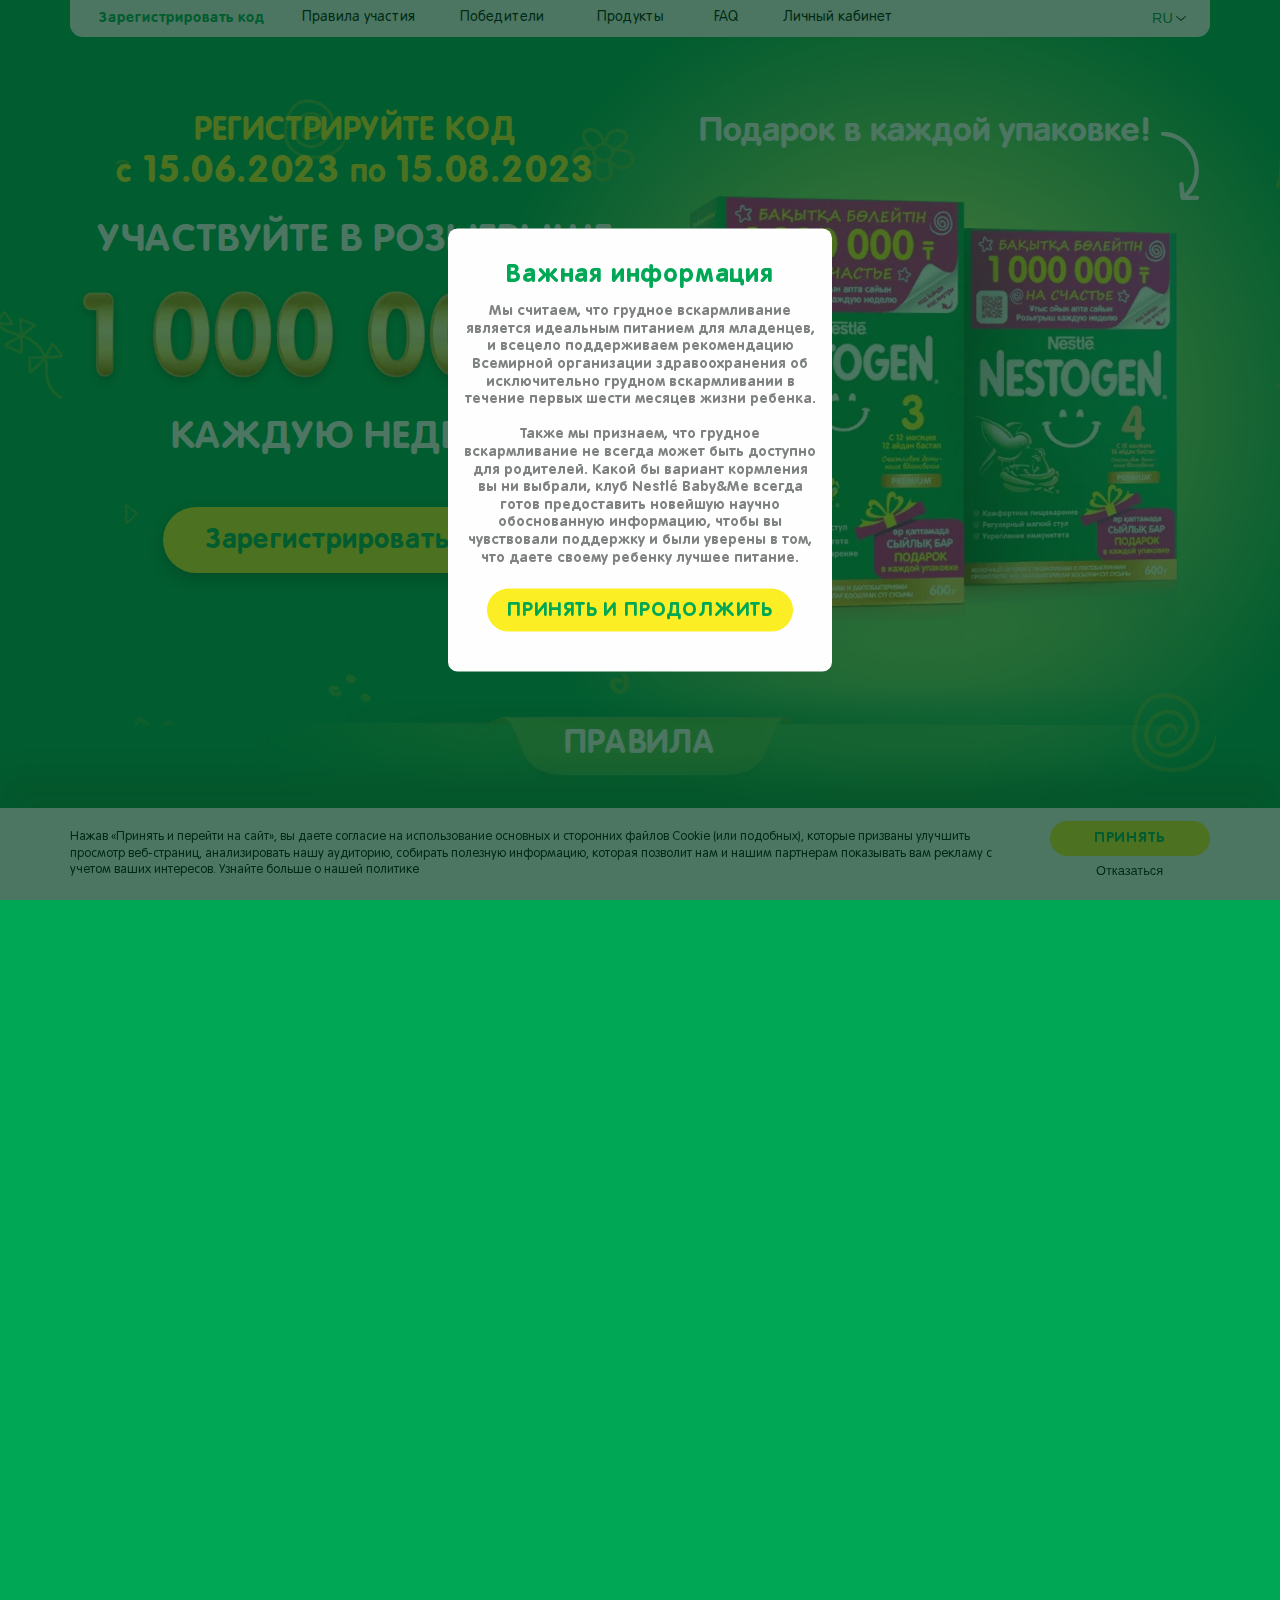
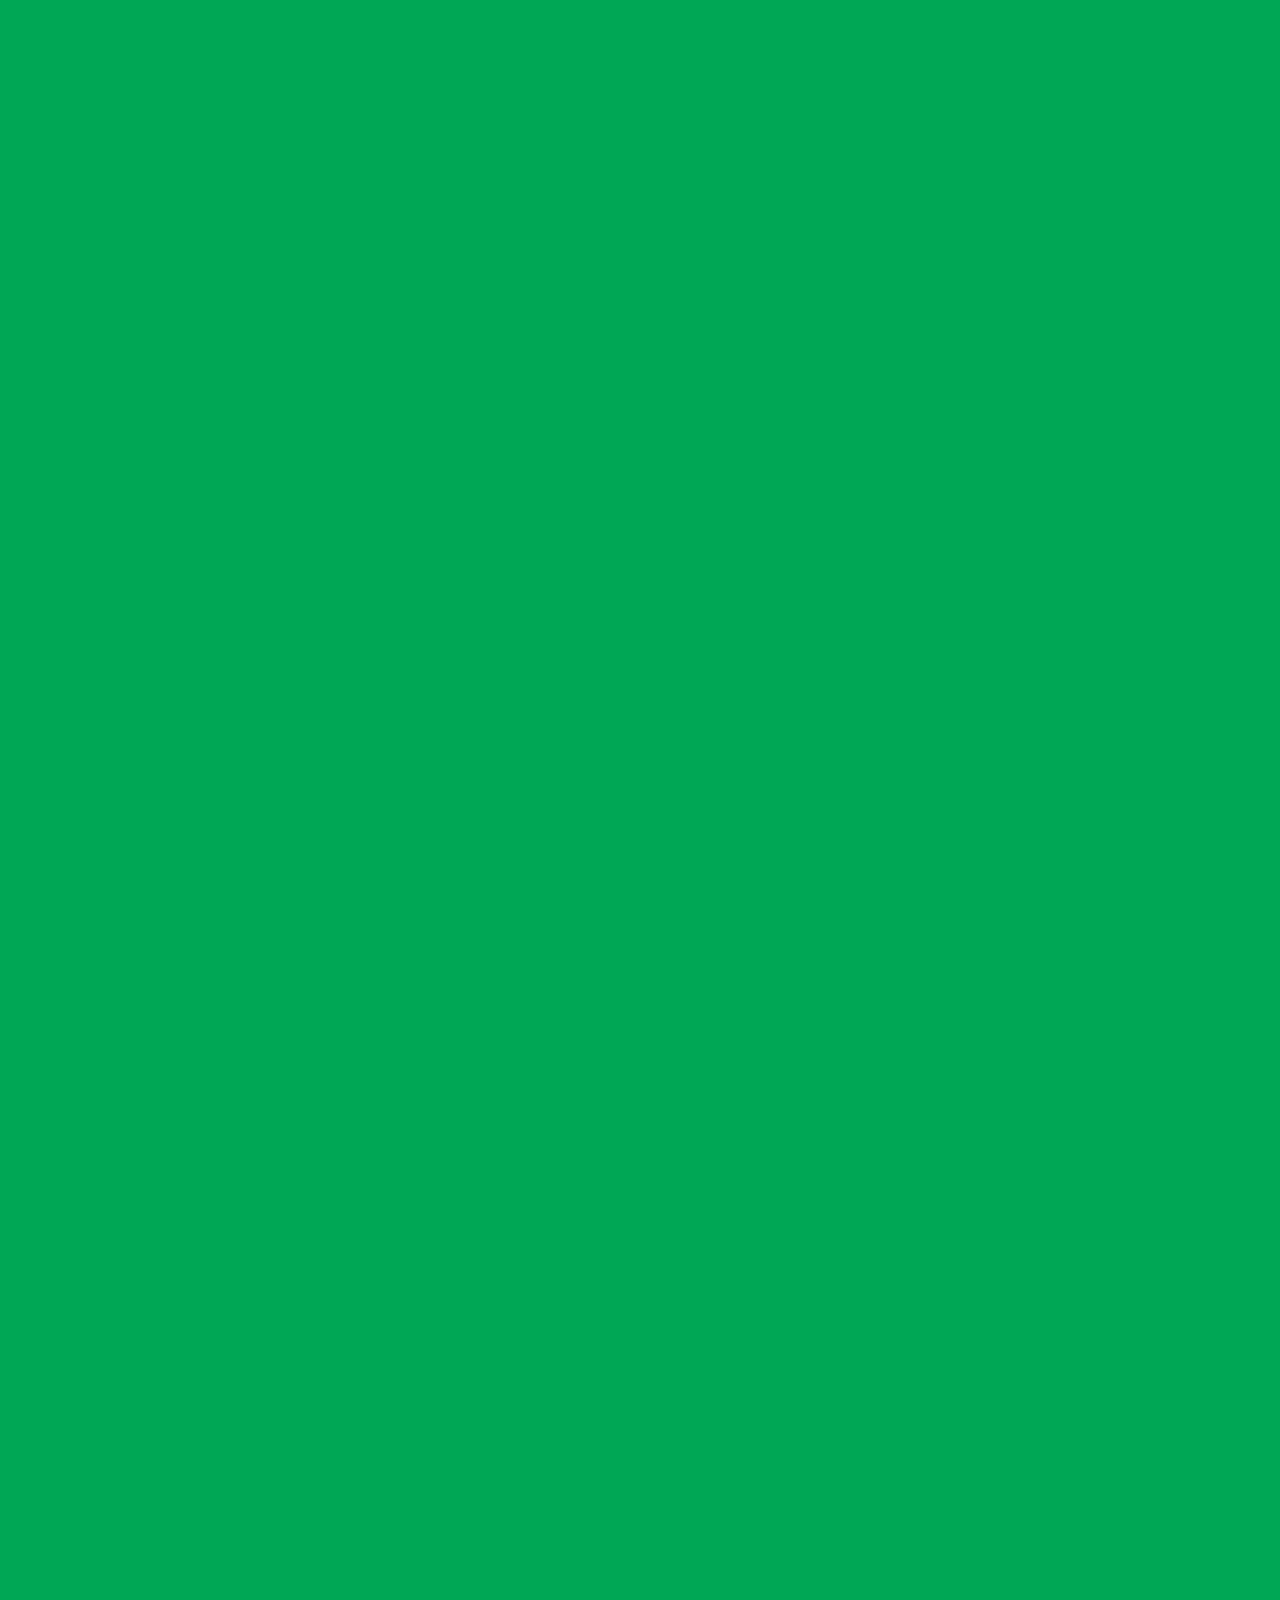
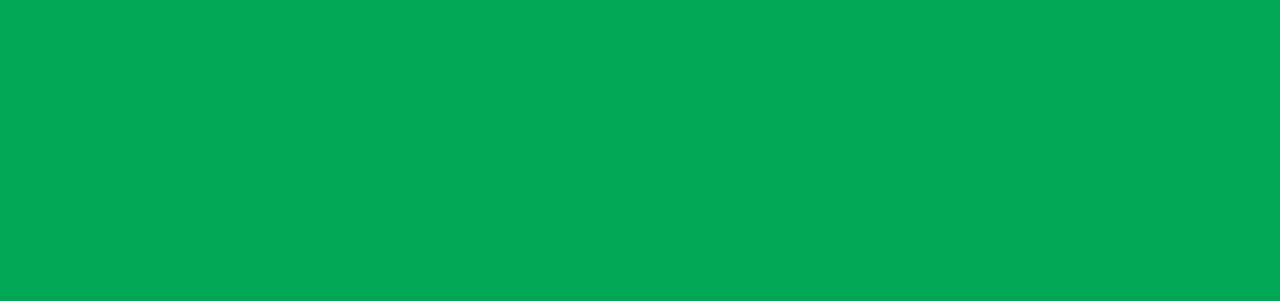
<file: index.html>
<!doctype html><html lang="en"><head><meta charset="UTF-8"/><meta http-equiv="X-UA-Compatible" content="IE=edge"/><meta name="viewport" content="width=device-width,initial-scale=1,maximum-scale=1,user-scalable=no"/><meta content="telephone=no" name="format-detection"><title>Nestogen®</title><link rel="icon" type="image/png" href="./assets/favicon.png"/><script defer="defer" src="index.bundle.js"></script><link href="styles/style.css" rel="stylesheet"></head><body><header class="header"><div class="header__toggle"><span class="header__toggle-line header__toggle-line--01"></span> <span class="header__toggle-line header__toggle-line--02"></span> <span class="header__toggle-line header__toggle-line--03"></span></div><nav class="header__nav nav"><ul class="nav__items"><li class="nav__item"><a href="#" class="nav__link nav__link--register js-cta-btn">Зарегистрировать код</a></li><li class="nav__item"><a href="#anchor_rules" class="nav__link nav__link--anchor" id="rules-link">Правила участия</a></li><li class="nav__item"><a href="#anchor_winners" class="nav__link nav__link--anchor" id="winners-link">Победители</a></li><li class="nav__item"><a href="#anchor_products" class="nav__link nav__link--anchor nav__link--products" id="products-link">Продукты</a></li><li class="nav__item"><a href="#anchor_faq" class="nav__link nav__link--anchor nav__link--faq" id="faq-link">FAQ</a></li><li class="nav__item"><a href="profile.html" class="nav__link nav__link--profile" id="profile-link">Личный кабинет</a></li><li class="nav__item"><a href="index.html" class="nav__link" id="exit-link">Выход</a></li></ul></nav><div class="header__langs"><button class="header__langs-btn" id="langs-toggle-btn">RU</button><ul class="header__lang-items"><li class="header__lang-item active" id="lang-btn-ru" lang="ru">Русский</li><li class="header__lang-item" id="lang-btn-kz" lang="kz">Қазақша</li></ul></div></header><main class="page-content" id="index-page"><section class="top-block"><div class="top-block__txt"><h2 class="top__dates" id="top-block-dates">РЕГИСТРИРУЙТЕ КОД<br/>с <span class="top__dates--date">15.06.2023</span> по <span class="top__dates--date">15.08.2023</span></h2><h1 class="top__title" id="top-block-title">Участвуйте в розыгрыше <span class="top__million">1 000 000 ₸</span> каждую неделю!</h1><button class="btn btn--primary top__btn js-cta-btn">ЗАРЕГИСТРИРОВАТЬ КОД</button></div><div class="top-block__img"><p class="top__meta" id="top-block-meta">Подарок в каждой упаковке!</p><picture class="top__packs"><source srcset="./assets/packs.webp"/><img src="./assets/packs.png" alt="Nestogen packs"/></picture></div></section><section class="rules"><span id="anchor_rules"></span><h2 class="title rules__title" id="rules-title">ПРАВИЛА</h2><ul class="rules__steps"><li class="rules__step rules__step--01"><div class="rules__step-img rules__step-img--1"><span class="rules__num">1</span> <img class="rules__img rules__img--01" src="./assets/rules_step01.svg" alt="Найдите код внутри упаковки"/></div><p class="rules__descr rules__descr--step01" id="rules-step-01">Найдите код внутри упаковки Nestogen<sup class="copyright-sign">®</sup>3 или Nestogen<sup class="copyright-sign">®</sup>4</p></li><li class="rules__step rules__step--02"><div class="rules__step-img"><span class="rules__num">2</span> <img class="rules__img rules__img--02" src="./assets/rules_step02.svg" alt="Зарегистрируйте код"/></div><p class="rules__descr"><span class="rules__descr--accent" id="rules-step-02-0">С 15.06.2023 по 15.08.2023</span> <span id="rules-step-02-1">зарегистрируйте код на сайте</span> <button class="btn btn--secondary rules__btn js-cta-btn">ЗАРЕГИСТРИРОВАТЬ КОД</button> <span id="rules-step-02-2">или в Telegram</span> <a href="https://t.me/nestlebabykz_bot" target="_blank" class="btn btn--secondary btn--tgm rules__btn">@nestlebabykz_bot</a></p></li><li class="rules__step rules__step--03"><div class="rules__step-img"><span class="rules__num">3</span> <img class="rules__img rules__img--03" src="./assets/rules_step03.svg" alt="Получите 200 ₸ на мобильный"/></div><p class="rules__descr" id="rules-step-03">Получите 200 ₸ на мобильный гарантированно</p></li><li class="rules__step rules__step--04"><div class="rules__step-img"><span class="rules__num">4</span> <img class="rules__img rules__img--04" id="rules-step-04-img" src="./assets/rules_step04.svg" alt="Участвуйте в розыгрыше"/></div><p class="rules__descr"><span id="rules-step-04-1">Участвуйте в розыгрыше </span><span class="rules__million">1 000 000 ₸ </span><span id="rules-step-04-2">каждую неделю</span></p></li></ul><p class="rules__nb" id="rules-nb">* Сохраните упаковку с кодом до&nbsp;конца акции</p><a href="./assets/rules/Nestogen_rules_ru.pdf" target="_blank" class="btn btn--tertiary rules__btn--sub" id="rules-btn">Полные правила Акции</a></section><section class="winners"><span id="anchor_winners"></span><h2 class="title winners__title" id="winners-title">ПОБЕДИТЕЛИ</h2><p class="winners__descr" id="winners-txt">Счастливые обладатели гарантированных призов и главного приза недели в 1 000 000 тенге!</p><div class="winners__tabs"><div class="winners__tab winners__tab--01 active" id="winners-tab-01">Гарантированные призы</div><div class="winners__tab winners__tab--02" id="winners-tab-02">Еженедельные призы</div></div><div class="winners__table-wrapper"><div class="winners__prize-wrapper"><div class="winners__prize winners__prize--01 active"><img class="winners__img" src="./assets/winners_prize01.svg" alt=""/><p class="winners__prize-descr" id="winners-tab-01-txt">200 ₸ за каждый зарегистрированный код</p></div><div class="winners__prize winners__prize--02"><img class="winners__img" id="winners-tab-02-img" src="./assets/winners_prize02.svg" alt=""/></div></div><div class="winners__data-wrapper"><table class="winners__table active" id="winners-prize-01"><tr class="winners__row"><th class="winners__cell winners__cell--header winners__cell--date" id="winners-col-date1">Дата</th><th class="winners__cell winners__cell--header winners__cell--mob" id="winners-col-mob1">Номер телефона</th></tr><tbody id="winners-01-tbody"><tr class="winners__row"><td class="winners__cell winners__cell--date">-</td><td class="winners__cell winners__cell--mob">-</td></tr><tr class="winners__row"><td class="winners__cell winners__cell--date">-</td><td class="winners__cell winners__cell--mob">-</td></tr><tr class="winners__row"><td class="winners__cell winners__cell--date">-</td><td class="winners__cell winners__cell--mob">-</td></tr><tr class="winners__row"><td class="winners__cell winners__cell--date">-</td><td class="winners__cell winners__cell--mob">-</td></tr><tr class="winners__row"><td class="winners__cell winners__cell--date">-</td><td class="winners__cell winners__cell--mob">-</td></tr><tr class="winners__row"><td class="winners__cell winners__cell--date">-</td><td class="winners__cell winners__cell--mob">-</td></tr><tr class="winners__row"><td class="winners__cell winners__cell--date">-</td><td class="winners__cell winners__cell--mob">-</td></tr><tr class="winners__row"><td class="winners__cell winners__cell--date">-</td><td class="winners__cell winners__cell--mob">-</td></tr></tbody></table><table class="winners__table" id="winners-prize-02"><tr class="winners__row"><th class="winners__cell winners__cell--header winners__cell--date" id="winners-col-date2">Дата</th><th class="winners__cell winners__cell--header winners__cell--mob" id="winners-col-mob2">Номер телефона</th></tr><tbody><tr class="winners__row"><td class="winners__cell winners__cell--date">21.10.2022</td><td class="winners__cell winners__cell--mob">+7 700 XXX XX 25</td></tr><tr class="winners__row"><td class="winners__cell winners__cell--date">21.10.2022</td><td class="winners__cell winners__cell--mob">+7 700 XXX XX 25</td></tr><tr class="winners__row"><td class="winners__cell winners__cell--date">21.10.2022</td><td class="winners__cell winners__cell--mob">+7 700 XXX XX 25</td></tr><tr class="winners__row"><td class="winners__cell winners__cell--date">21.10.2022</td><td class="winners__cell winners__cell--mob">+7 700 XXX XX 25</td></tr><tr class="winners__row"><td class="winners__cell winners__cell--date">21.10.2022</td><td class="winners__cell winners__cell--mob">+7 700 XXX XX 25</td></tr><tr class="winners__row"><td class="winners__cell winners__cell--date">21.10.2022</td><td class="winners__cell winners__cell--mob">+7 700 XXX XX 25</td></tr><tr class="winners__row"><td class="winners__cell winners__cell--date">21.10.2022</td><td class="winners__cell winners__cell--mob">+7 700 XXX XX 25</td></tr><tr class="winners__row"><td class="winners__cell winners__cell--date">21.10.2022</td><td class="winners__cell winners__cell--mob">+7 700 XXX XX 25</td></tr></tbody></table></div></div><div class="pagination active" id="winners01-pagination"><div id="tuipagination_winners01" class="tui-pagination"></div></div><div class="pagination" id="winners02-pagination"><div id="tuipagination_winners02" class="tui-pagination"></div></div></section><section class="products"><span id="anchor_products"></span><h2 class="title products__title" id="products-title">ПРОДУКТЫ, участвующие в&nbsp;акции</h2><div class="swiper"><div class="swiper-wrapper products__items"><div class="swiper-slide products__item products__item--300-3"><div class="products__img-container"><picture class="products__img products__img--300-3"><source srcset="./assets/products/nestogen3_300.webp"/><img src="./assets/products/nestogen3_300.png" alt="Nestogen 3, 300 грамм"></picture></div><p class="products__descr" id="products-txt-01">Детское молочко NESTOGEN<sup class="copyright-sign">®</sup>3 для детей (12+&nbsp;мес) 300 г</p></div><div class="swiper-slide products__item products__item--600-3"><div class="products__img-container"><picture class="products__img products__img--600-3"><source srcset="./assets/products/nestogen3_600.webp"/><img src="./assets/products/nestogen3_600.png" alt="Nestogen 3, 600 грамм"></picture></div><p class="products__descr" id="products-txt-02">Детское молочко NESTOGEN<sup class="copyright-sign">®</sup>3 для детей (12+&nbsp;мес) 600 г</p></div><div class="swiper-slide products__item products__item--900-3 active"><div class="products__img-container"><picture class="products__img products__img--900-3"><source srcset="./assets/products/nestogen3_900.webp"/><img src="./assets/products/nestogen3_900.png" alt="Nestogen 3, 900 грамм"></picture></div><p class="products__descr" id="products-txt-03">Детское молочко NESTOGEN<sup class="copyright-sign">®</sup>3 для детей (12+&nbsp;мес) 900 г</p></div><div class="swiper-slide products__item products__item--900-4"><div class="products__img-container"><picture class="products__img products__img--900-4"><source srcset="./assets/products/nestogen4_900.webp"/><img src="./assets/products/nestogen4_900.png" alt="Nestogen 4, 900 грамм"></picture></div><p class="products__descr" id="products-txt-04">Детское молочко NESTOGEN<sup class="copyright-sign">®</sup>4 для детей (12+&nbsp;мес) 900 г</p></div><div class="swiper-slide products__item products__item--600-4"><div class="products__img-container"><picture class="products__img products__img--600-4"><source srcset="./assets/products/nestogen4_600.webp"/><img src="./assets/products/nestogen4_600.png" alt="Nestogen 4, 600 грамм"></picture></div><p class="products__descr" id="products-txt-05">Детское молочко NESTOGEN<sup class="copyright-sign">®</sup>4 для детей (12+&nbsp;мес) 600 г</p></div><div class="swiper-slide products__item products__item--300-4"><div class="products__img-container"><picture class="products__img products__img--300-4"><source srcset="./assets/products/nestogen4_300.webp"/><img src="./assets/products/nestogen4_300.png" alt="Nestogen 4, 300 грамм"></picture></div><p class="products__descr" id="products-txt-06">Детское молочко NESTOGEN<sup class="copyright-sign">®</sup>4 для детей (12+&nbsp;мес) 300 г</p></div></div><div class="swiper-button-prev"></div><div class="swiper-button-next"></div></div></section><section class="faq"><span id="anchor_faq"></span><h2 class="title faq__title" id="faq-title">Вопросы и ответы</h2><p class="faq__descr" id="faq-txt">Возможно, ответ на ваш вопрос уже есть в разделе «Часто задаваемые вопросы». И мы будем рады ответить вам лично, если получим вопрос на почту. Обязательно укажите номер вашего мобильного и адрес электронной почты!</p><form class="faq__form form" id="faq-form" autocomplete="off"><div class="form__inputs"><div class="form__group"><input class="form__control form__control--faq" id="faq-name" name="name" placeholder="Имя"><p class="form__error" id="faq-name-error">Error text</p></div><div class="form__group"><input class="form__control form__control--faq" id="faq-email" name="email" placeholder="E-mail"><p class="form__error" id="faq-email-error">Error text</p></div><div class="form__group"><input class="form__control form__control--faq" id="faq-mobile" name="mobile" placeholder="Мобильный телефон"><p class="form__error" id="faq-mobile-error">Error text</p></div></div><div class="form__group form__group--textarea"><textarea class="form__control form__control--faq" name="faq-question" id="faq-question" cols="30" rows="10" placeholder="Напиши свой вопрос"></textarea><p class="form__error" id="faq-question-error">Error text</p></div><button class="btn btn--secondary faq__btn" id="faq-send-btn">ОТПРАВИТЬ</button></form><div class="faq__items" id="faq-items"></div></section></main><footer class="page-footer"><div class="page-footer__wrapper"><button id="back-to-top" class="page-footer__toTopBtn">Наверх</button> <img class="page-footer__logo" src="./assets/nestogen_logo.svg" alt="Логотип Nestogen"><p class="page-footer__dates" id="footer-dates">Сроки проведения промоакции: с&nbsp;01.02.2023&nbsp;г. по&nbsp;31.03.2023&nbsp;г.<br>Сроки выдачи подарков: с&nbsp;01.02.2023&nbsp;г. по&nbsp;20.04.2023&nbsp;г.</p><p class="page-footer__meta" id="footer-meta">ВАЖНОЕ ЗАМЕЧАНИЕ: Мы считаем, что грудное вскармливание является идеальным началом питания для младенцев, и полностью поддерживаем рекомендацию Всемирной организации здравоохранения об исключительно грудном вскармливании в течение первых шести месяцев жизни с последующим введением адекватного питательного прикорма вместе с продолжением грудного вскармливания до двухлетнего возраста. NESTOGEN<sup class="copyright-sign">®</sup>3 и NESTOGEN<sup class="copyright-sign">®</sup>4 не являются заменителем грудного молока. Мы рекомендуем вам поговорить со своим лечащим врачом о том, как кормить ребенка, и получить совет о том, когда вводить эти продукты.</p><p class="page-footer__copy" id="footer-copy">Товар зарегистрирован.® Владелец товарных знаков: Société des Produits Nestlé S.A. (Швейцария).</p></div></footer><div id="faq-sent" class="modal"><div class="modal__box"><span class="modal__close" id="faq-sent-close">&times;</span><div class="modal__content"><h4 class="modal__title" id="modal-faq-title">ВАШ ВОПРОС ПРИНЯТ</h4><p class="modal__paragraph" id="modal-faq-txt">Мы ответим Вам в самое ближайшее время</p><button class="btn btn--secondary modal__btn" id="faq-sent-ok">OK</button></div></div></div><div id="auth" class="modal"><div class="modal__box"><span class="modal__close" id="auth-close">&times;</span><div class="modal__content"><h4 class="modal__title" id="modal-auth-title">ВХОД</h4><form class="modal__form form" id="auth-form"><div class="form__group form__group--modal"><input class="form__control form__control--modal js-auth-input" id="auth-mobile" name="mobile" placeholder="Мобильный телефон"><p class="form__error" id="auth-mobile-error">Error text</p></div><div class="form__group form__group--modal"><input class="form__control form__control--modal js-auth-input" type="password" id="auth-password" name="password" placeholder="Пароль"><p class="form__error" id="auth-password-error">Error text</p><span class="modal__link modal__link--forgot" id="auth-forgot">Забыли?</span></div><button class="btn btn--secondary modal__btn" id="auth-btn-enter">ВОЙТИ</button></form></div><div class="modal__bottom"><p class="modal__paragraph modal__paragraph--bottom" id="modal-auth-subtitle">Не зарегистрированы?</p><button class="btn btn--tertiary modal__btn" id="auth-btn-reg">РЕГИСТРАЦИЯ</button></div></div></div><div id="reg01" class="modal"><div class="modal__box"><span class="modal__close" id="reg01-close">&times;</span><div class="modal__content"><h4 class="modal__title" id="modal-reg01-title">РЕГИСТРАЦИЯ</h4><form class="modal__form form" id="reg01-form"><div class="form__group form__group--modal"><input class="form__control form__control--modal js-reg01-input" id="reg01-name" name="name" placeholder="Имя"><p class="form__error" id="reg01-name-error">Error text</p></div><div class="form__group form__group--modal"><input class="form__control form__control--modal js-reg01-input" id="reg01-mobile" name="mobile" placeholder="Мобильный телефон"><p class="form__error" id="reg01-mobile-error">Error text</p></div><div class="form__group form__group--modal"><input class="form__control form__control--modal js-reg01-input" id="reg01-email" name="email" placeholder="E-mail"><p class="form__error" id="reg01-email-error">Error text</p></div><div class="form__group form__group--modal"><input class="form__control form__control--modal js-reg01-input" type="password" id="reg01-password" name="password" placeholder="Пароль"><p class="form__error" id="reg01-password-error">Error text</p></div><button class="btn btn--secondary modal__btn modal__btn--reg" id="reg01-btn-enter">ЗАРЕГИСТРИРОВАТЬСЯ</button></form><p class="modal__meta" id="modal-reg01-meta">Нажимая кнопку «Зарегистрироваться», Вы подтверждаете, что согласны с <a href="./assets/rules/Nestogen_rules_ru.pdf" target="_blank" class="modal__link modal__link--meta" id="reg01-link-rules">правилами акции</a> и регистрируетесь на сайте <a href="https://www.nestlebaby.kz/" target="_blank" class="modal__link modal__link--meta">nestlebaby.kz</a></p></div><div class="modal__bottom"><p class="modal__paragraph modal__paragraph--bottom" id="modal-reg01-subtitle">Уже зарегистрированы?</p><button class="btn btn--tertiary modal__btn" id="reg01-btn-auth">ВОЙТИ</button></div></div></div><div id="reg02" class="modal"><div class="modal__box"><span class="modal__close" id="reg02-close">&times;</span><div class="modal__content modal__content--reg02"><p class="modal__paragraph"><span id="modal-reg02-txt">Сообщение с кодом отправлено на номер</span> <span class="modal__num">+7 777 777 77 77</span></p><form class="modal__form modal__form--reg02 form" id="reg02-form"><div class="form__group form__group--modal"><input class="form__control form__control--modal" id="reg02-code" name="code" placeholder="Код из SMS"><p class="form__error" id="reg02-code-error">Error text</p></div><button class="btn btn--secondary modal__btn modal__btn--reg" id="reg02-btn">ПОДТВЕРДИТЬ</button></form></div><div class="modal__bottom"><h6 class="modal__title modal__title--bottom" id="modal-reg02-subtitle">Не пришёл код?</h6><p class="modal__paragraph modal__paragraph--bottom" id="modal-reg02-subtxt"><span id="modal-reg02-subtxt1">Повторно SMS можно запросить через </span><span id="reg02-counter">60</span> <span id="modal-reg02-subtxt2">секунд</span></p><button class="btn btn--tertiary modal__btn modal__btn--reg" id="reg02-btn-send-again" disabled="disabled">ОТПРАВИТЬ ЕЩЕ РАЗ</button></div></div></div><div id="greetings" class="modal"><div class="modal__box modal__box--wide"><span class="modal__close" id="greetings-close">&times;</span><div class="modal__content modal__content--greetings"><h4 class="modal__title" id="modal-greetings-title">Поздравляем! Регистрация пройдена!</h4><p class="modal__paragraph modal__paragraph--greetings" id="modal-greetings-txt">Ждём ваши коды! Скорее регистрируйте их, чтобы получить гарантированные призы. И участвуйте в розыгрыше <span class="modal__num modal__num--million">1 000 000 ₸ </span>каждую неделю</p><button class="btn btn--secondary modal__btn modal__btn--greetings js-cta-btn" id="greetings-btn">ЗАРЕГИСТРИРОВАТЬ КОД</button></div><div class="modal__bottom modal__bottom--greetings"><p class="modal__paragraph modal__paragraph--bottom modal__paragraph--sm" id="modal-greetings-subtxt">На сайте <a href="https://www.nestlebaby.kz/" target="_blank" class="modal__paragraph--link">nestlebaby.kz</a> мы собрали самую важную и полезную информацию о малышах для их родителей!</p></div></div></div><div id="code-reg" class="modal"><div class="modal__box"><span class="modal__close" id="code-reg-close">&times;</span><div class="modal__content modal__content--code-reg"><p class="modal__paragraph modal__paragraph--sm" id="modal-code-reg-capture">КОД ВНУТРИ УПАКОВКИ</p><picture class="modal__img"><source srcset="./assets/code_register_packs.webp"/><img src="./assets/code_register_packs.png" alt="Nestogen packs"></picture><p class="modal__paragraph" id="modal-code-reg-txt">Введите код с упаковки</p><form class="modal__form modal__form--code-reg form" id="code-reg-form"><div class="form__group form__group--modal"><input class="form__control form__control--modal" id="code-reg-code" name="promocode" placeholder="Код с упаковки"><p class="form__error" id="code-reg-code-error">Error text</p></div><button class="btn btn--secondary modal__btn modal__btn--reg" id="code-reg-btn">ЗАРЕГИСТРИРОВАТЬ</button></form><p class="modal__disclaimer modal__disclaimer--bottom" id="modal-code-reg-meta">Сохраните упаковку с кодом до&nbsp;конца акции!</p></div></div></div><div id="success" class="modal"><div class="modal__box modal__box--wide"><span class="modal__close" id="success-close">&times;</span><div class="modal__content modal__content--success"><h4 class="modal__title" id="modal-code-success-title">ОТЛИЧНО!<br>Код зарегистрирован.</h4><p class="modal__paragraph" id="modal-code-success-txt1">Гарантированный приз будет начислен в течение 24 часов на мобильный номер, указанный при регистрации</p><p class="modal__paragraph" id="modal-code-success-txt2">А еще, ваш счастливый код участвует&nbsp;в розыгрыше <span class="modal__num modal__num--million">1 000 000 ₸ </span>уже на этой неделе!</p><p class="modal__disclaimer" id="modal-code-success-meta">Сохраните упаковку с кодом до&nbsp;конца акции!</p><button class="btn btn--secondary modal__btn modal__btn--success js-cta-btn" id="success-btn">ЗАРЕГИСТРИРОВАТЬ ЕЩЕ КОД</button></div></div></div><div id="disclaimer" class="modal"><div class="modal__box modal__box--wide"><div class="modal__content modal__content--disclaimer"><h4 class="modal__title" id="disclaimer-title">Важная информация</h4><p class="modal__paragraph modal__paragraph--sm" id="disclaimer-txt">Мы считаем, что грудное вскармливание является идеальным питанием для младенцев, и всецело поддерживаем рекомендацию Всемирной организации здравоохранения об исключительно грудном вскармливании в течение первых шести месяцев жизни ребенка. Также мы признаем, что грудное вскармливание не всегда может быть доступно для родителей. Какой бы вариант кормления вы ни выбрали, клуб Nestlé Baby&Me всегда готов предоставить новейшую научно обоснованную информацию, чтобы вы чувствовали поддержку и были уверены в том, что даете своему ребенку лучшее питание.</p><button class="btn btn--secondary modal__btn modal__btn--disclaimer" id="disclaimer-btn">Принять и продолжить</button></div></div></div><div id="passRecovery01" class="modal"><div class="modal__box modal__box--wide"><span class="modal__close" id="success-close">&times;</span><div class="modal__content modal__content--recovery"><h4 class="modal__title" id="modal-pass-recovery01-title">Восстановление пароля</h4><p class="modal__paragraph" id="modal-pass-recovery01-txt">Введите электронный адрес, указанный при регистрации</p><form class="modal__form modal__form--recovery form" id="pass-recovery01-form"><div class="form__group form__group--modal"><input class="form__control form__control--modal" id="pass-recovery01-email" name="email" placeholder="E-mail"><p class="form__error" id="pass-recovery01-email-error">Error text</p></div><button class="btn btn--secondary modal__btn modal__btn--recovery" id="pass-recovery01-btn">ВОССТАНОВИТЬ</button></form><button class="btn btn--tertiary modal__btn modal__btn--recovery" id="pass-recovery01-auth-btn">Вернуться к авторизации</button></div></div></div><div id="passRecovery02" class="modal"><div class="modal__box modal__box--wide"><span class="modal__close" id="success-close">&times;</span><div class="modal__content modal__content--recovery"><h4 class="modal__title" id="modal-pass-recovery02-title">Восстановление пароля</h4><p class="modal__paragraph" id="modal-pass-recovery02-txt">Ссылка для восстановления пароля отправлена на указанный электронный адрес</p><button class="btn btn--secondary modal__btn" id="pass-recovery02-ok">OK</button></div></div></div><div id="passRecovery03" class="modal"><div class="modal__box modal__box--wide"><span class="modal__close" id="success-close">&times;</span><div class="modal__content modal__content--recovery"><h4 class="modal__title" id="modal-pass-recovery03-title">Восстановление пароля</h4><p class="modal__paragraph" id="modal-pass-recovery03-txt">Придумайте новый пароль</p><form class="modal__form modal__form--recovery form" id="pass-recovery03-form"><div class="form__group form__group--modal"><input class="form__control form__control--modal" type="password" id="pass-recovery03-password" name="password" placeholder="Новый пароль"><p class="form__error" id="pass-recovery03-password-error">Error text</p></div><button class="btn btn--secondary modal__btn modal__btn--recovery" id="pass-recovery03-btn">ИЗМЕНИТЬ ПАРОЛЬ</button></form><button class="btn btn--tertiary modal__btn modal__btn--recovery" id="pass-recovery03-auth-btn">Вернуться к авторизации</button></div></div></div><div id="passRecovery04" class="modal"><div class="modal__box"><span class="modal__close" id="pass-recovery04-close">&times;</span><div class="modal__content modal__content--recovery4"><p class="modal__paragraph" id="modal-pass-recovery04-txt">Пароль успешно изменен, авторизуйтесь:</p><form class="modal__form form" id="pass-recovery04-form"><div class="form__group form__group--modal"><input class="form__control form__control--modal js-pass-recovery04-input" id="pass-recovery04-mobile" name="mobile" placeholder="Мобильный телефон"><p class="form__error" id="pass-recovery04-mobile-error">Error text</p></div><div class="form__group form__group--modal"><input class="form__control form__control--modal js-pass-recovery04-input" type="password" id="pass-recovery04-password" name="password" placeholder="Пароль"><p class="form__error" id="pass-recovery04-password-error">Error text</p></div><button class="btn btn--secondary modal__btn" id="pass-recovery04-btn-enter">ВОЙТИ</button></form></div></div></div><div id="cookies" class="cookies"><div class="cookies__wrapper"><p class="cookies__text" id="cookies-txt">Нажав «Принять и перейти на сайт», вы даете согласие на использование основных и сторонних файлов Cookiе ( или подобных), которые призваны улучшить просмотр веб-страниц, анализировать нашу аудиторию, собирать полезную информацию, которая позволит нам и нашим партнерам показывать вам рекламу с учетом ваших интересов. Узнайте больше о нашей политике</p><div class="cookies__btns"><button class="btn btn--secondary cookies__btn cookies__btn--yes" id="cookies-btn-yes">ПРИНЯТЬ</button> <button class="cookies__btn cookies__btn--no" id="cookies-btn-no">Отказаться</button></div></div></div><div id="coming-soon" class="modal"><div class="modal__box"><span class="modal__close" id="coming-soon-close">&times;</span><div class="modal__content modal__content--coming-soon"><h4 class="modal__title modal__title--coming-soon" id="modal-coming-soon-title">Акция начнется 15&nbsp;июня&nbsp;2023</h4><p class="modal__paragraph" id="modal-coming-soon-txt">Пожалуйста, сохраните упаковку с кодом и повторите попытку, когда акция начнется.</p><button class="btn btn--secondary modal__btn" id="coming-soon-ok">OK</button></div></div></div></body></html>
</file>
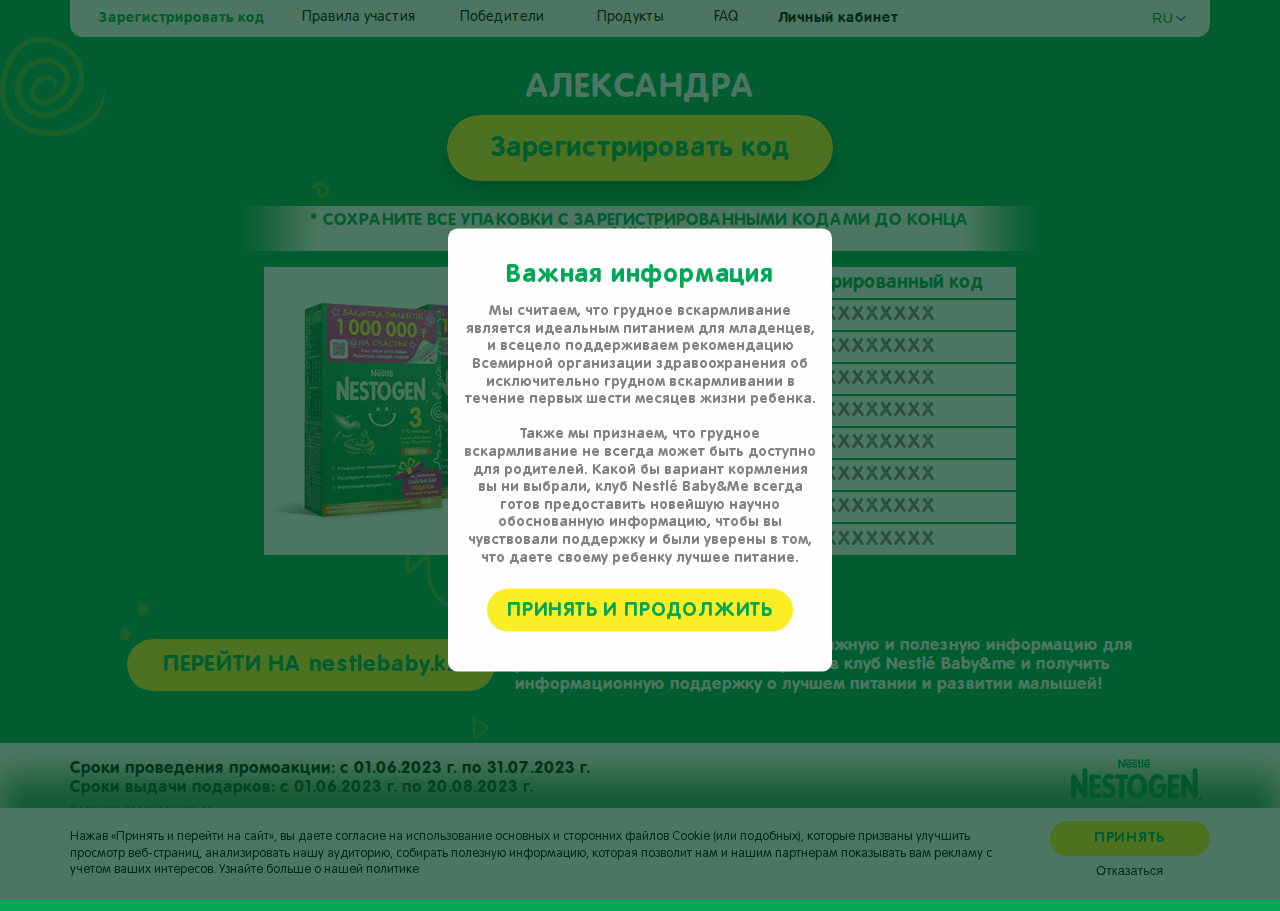
<file: profile.html>
<!doctype html><html lang="en"><head><meta charset="UTF-8"/><meta http-equiv="X-UA-Compatible" content="IE=edge"/><meta name="viewport" content="width=device-width,initial-scale=1,maximum-scale=1,user-scalable=no"/><meta content="telephone=no" name="format-detection"><title>Nestogen®</title><link rel="icon" type="image/png" href="./assets/favicon.png"/><script defer="defer" src="index.bundle.js"></script><link href="styles/style.css" rel="stylesheet"></head><body><header class="header"><div class="header__toggle"><span class="header__toggle-line header__toggle-line--01"></span> <span class="header__toggle-line header__toggle-line--02"></span> <span class="header__toggle-line header__toggle-line--03"></span></div><nav class="header__nav nav"><ul class="nav__items"><li class="nav__item"><a href="#" class="nav__link nav__link--register js-cta-btn">Зарегистрировать код</a></li><li class="nav__item"><a href="index.html#anchor_rules" class="nav__link nav__link--anchor" id="rules-link">Правила участия</a></li><li class="nav__item"><a href="index.html#anchor_winners" class="nav__link nav__link--anchor" id="winners-link">Победители</a></li><li class="nav__item"><a href="index.html#anchor_products" class="nav__link nav__link--anchor nav__link--products" id="products-link">Продукты</a></li><li class="nav__item"><a href="index.html#anchor_faq" class="nav__link nav__link--anchor nav__link--faq" id="faq-link">FAQ</a></li><li class="nav__item"><a href="profile.html" class="nav__link nav__link--profile active" id="profile-link">Личный кабинет</a></li><li class="nav__item"><a href="index.html" class="nav__link" id="exit-link">Выход</a></li></ul></nav><div class="header__langs"><button class="header__langs-btn" id="langs-toggle-btn">RU</button><ul class="header__lang-items"><li class="header__lang-item active" id="lang-btn-ru" lang="ru">Русский</li><li class="header__lang-item" id="lang-btn-kz" lang="kz">Қазақша</li></ul></div></header><main class="page-content profile" id="profile-page"><section class="profile__wrapper"><h2 class="profile__name" id="profile-user-name">АЛЕКСАНДРА</h2><h2 class="profile__mobile" id="profile-user-mobile">+7 777 777 77 77</h2><button class="btn btn--primary profile__btn js-cta-btn">ЗАРЕГИСТРИРОВАТЬ КОД</button><p class="profile__nb" id="profile-meta">* Сохраните все упаковки с&nbsp;зарегистрированными кодами до конца акции</p><table class="profile__table"><tr class="profile__row"><th class="profile__cell profile__cell--header profile__cell--packs"></th><th class="profile__cell profile__cell--header profile__cell--date" id="profile-col-date">Дата</th><th class="profile__cell profile__cell--header profile__cell--code" id="profile-col-code">Зарегистрированный код</th></tr><tbody id="profile-tbody"><tr class="profile__row"><td class="profile__cell profile__cell--packs" rowspan="8"><picture class="profile__packs"><source srcset="./assets/profile_packs.webp"/><img src="./assets/profile_packs.png" alt="Nestogen packs"/></picture></td><td class="profile__cell profile__cell--inn profile__cell--date">21.10.2022</td><td class="profile__cell profile__cell--inn profile__cell--code">XXXXXXXXXX</td></tr><tr class="profile__row"><td class="profile__cell profile__cell--inn profile__cell--date">21.10.2022</td><td class="profile__cell profile__cell--inn profile__cell--code">XXXXXXXXXX</td></tr><tr class="profile__row"><td class="profile__cell profile__cell--inn profile__cell--date">21.10.2022</td><td class="profile__cell profile__cell--inn profile__cell--code">XXXXXXXXXX</td></tr><tr class="profile__row"><td class="profile__cell profile__cell--inn profile__cell--date">21.10.2022</td><td class="profile__cell profile__cell--inn profile__cell--code">XXXXXXXXXX</td></tr><tr class="profile__row"><td class="profile__cell profile__cell--inn profile__cell--date">21.10.2022</td><td class="profile__cell profile__cell--inn profile__cell--code">XXXXXXXXXX</td></tr><tr class="profile__row"><td class="profile__cell profile__cell--inn profile__cell--date">21.10.2022</td><td class="profile__cell profile__cell--inn profile__cell--code">XXXXXXXXXX</td></tr><tr class="profile__row"><td class="profile__cell profile__cell--inn profile__cell--date">21.10.2022</td><td class="profile__cell profile__cell--inn profile__cell--code">XXXXXXXXXX</td></tr><tr class="profile__row"><td class="profile__cell profile__cell--inn profile__cell--date">21.10.2022</td><td class="profile__cell profile__cell--inn profile__cell--code">XXXXXXXXXX</td></tr></tbody></table><div class="pagination pagination--profile" id="profile-pagination"><div id="tuipagination_profile" class="tui-pagination"></div></div><div class="profile__bottom"><p class="profile__text" id="profile-bottom-txt">На <a href="https://www.nestlebaby.kz/" target="_blank">nestlebaby.kz</a> мы собрали самую важную и полезную информацию для родителей! На сайте можно вступить в клуб Nestlé Baby&me и получить информационную поддержку о лучшем питании и развитии малышей!</p><button class="btn btn--secondary profile__bottom-btn" id="profile-bottom-btn">ПЕРЕЙТИ НА nestlebaby.kz</button></div></section></main><footer class="page-footer"><div class="page-footer__wrapper"><button id="back-to-top" class="page-footer__toTopBtn page-footer__toTopBtn--hidden">Наверх</button> <img class="page-footer__logo" src="./assets/nestogen_logo.svg" alt="Логотип Nestogen"><p class="page-footer__dates" id="footer-dates">Сроки проведения промоакции: с&nbsp;01.02.2023&nbsp;г. по&nbsp;31.03.2023&nbsp;г.<br>Сроки выдачи подарков: с&nbsp;01.02.2023&nbsp;г. по&nbsp;20.04.2023&nbsp;г.</p><p class="page-footer__meta" id="footer-meta">ВАЖНОЕ ЗАМЕЧАНИЕ: Мы считаем, что грудное вскармливание является идеальным началом питания для младенцев, и полностью поддерживаем рекомендацию Всемирной организации здравоохранения об исключительно грудном вскармливании в течение первых шести месяцев жизни с последующим введением адекватного питательного прикорма вместе с продолжением грудного вскармливания до двухлетнего возраста. NESTOGEN<sup class="copyright-sign">®</sup>3 и NESTOGEN<sup class="copyright-sign">®</sup>4 не являются заменителем грудного молока. Мы рекомендуем вам поговорить со своим лечащим врачом о том, как кормить ребенка, и получить совет о том, когда вводить эти продукты.</p><p class="page-footer__copy" id="footer-copy">Товар зарегистрирован.® Владелец товарных знаков: Société des Produits Nestlé S.A. (Швейцария).</p></div></footer><div id="code-reg" class="modal"><div class="modal__box"><span class="modal__close" id="code-reg-close">&times;</span><div class="modal__content modal__content--code-reg"><p class="modal__paragraph modal__paragraph--sm" id="modal-code-reg-capture">КОД ВНУТРИ УПАКОВКИ</p><picture class="modal__img"><source srcset="./assets/code_register_packs.webp"/><img src="./assets/code_register_packs.png" alt="Nestogen packs"></picture><p class="modal__paragraph" id="modal-code-reg-txt">Введите код с упаковки</p><form class="modal__form modal__form--code-reg form" id="code-reg-form"><div class="form__group form__group--modal"><input class="form__control form__control--modal" id="code-reg-code" name="promocode" placeholder="Код с упаковки"><p class="form__error" id="code-reg-code-error">Error text</p></div><button class="btn btn--secondary modal__btn modal__btn--reg" id="code-reg-btn">ЗАРЕГИСТРИРОВАТЬ</button></form><p class="modal__disclaimer modal__disclaimer--bottom" id="modal-code-reg-meta">Сохраните упаковку с кодом до&nbsp;конца акции!</p></div></div></div><div id="success" class="modal"><div class="modal__box modal__box--wide"><span class="modal__close" id="success-close">&times;</span><div class="modal__content modal__content--success"><h4 class="modal__title" id="modal-code-success-title">ОТЛИЧНО!<br>Код зарегистрирован.</h4><p class="modal__paragraph" id="modal-code-success-txt1">Гарантированный приз будет начислен в течение 24 часов на мобильный номер, указанный при регистрации</p><p class="modal__paragraph" id="modal-code-success-txt2">А еще, ваш счастливый код участвует&nbsp;в розыгрыше <span class="modal__num modal__num--million">1 000 000 ₸ </span>уже на этой неделе!</p><p class="modal__disclaimer" id="modal-code-success-meta">Сохраните упаковку с кодом до&nbsp;конца акции!</p><button class="btn btn--secondary modal__btn modal__btn--success js-cta-btn" id="success-btn">ЗАРЕГИСТРИРОВАТЬ ЕЩЕ КОД</button></div></div></div><div id="disclaimer" class="modal"><div class="modal__box modal__box--wide"><div class="modal__content modal__content--disclaimer"><h4 class="modal__title" id="disclaimer-title">Важная информация</h4><p class="modal__paragraph modal__paragraph--sm" id="disclaimer-txt">Мы считаем, что грудное вскармливание является идеальным питанием для младенцев, и всецело поддерживаем рекомендацию Всемирной организации здравоохранения об исключительно грудном вскармливании в течение первых шести месяцев жизни ребенка. Также мы признаем, что грудное вскармливание не всегда может быть доступно для родителей. Какой бы вариант кормления вы ни выбрали, клуб Nestlé Baby&Me всегда готов предоставить новейшую научно обоснованную информацию, чтобы вы чувствовали поддержку и были уверены в том, что даете своему ребенку лучшее питание.</p><button class="btn btn--secondary modal__btn modal__btn--disclaimer" id="disclaimer-btn">Принять и продолжить</button></div></div></div><div id="cookies" class="cookies"><div class="cookies__wrapper"><p class="cookies__text" id="cookies-txt">Нажав «Принять и перейти на сайт», вы даете согласие на использование основных и сторонних файлов Cookiе ( или подобных), которые призваны улучшить просмотр веб-страниц, анализировать нашу аудиторию, собирать полезную информацию, которая позволит нам и нашим партнерам показывать вам рекламу с учетом ваших интересов. Узнайте больше о нашей политике</p><div class="cookies__btns"><button class="btn btn--secondary cookies__btn cookies__btn--yes" id="cookies-btn-yes">ПРИНЯТЬ</button> <button class="cookies__btn cookies__btn--no" id="cookies-btn-no">Отказаться</button></div></div></div></body></html>
</file>
<file: styles/style.css>
/**
 * Swiper 8.4.3
 * Most modern mobile touch slider and framework with hardware accelerated transitions
 * https://swiperjs.com
 *
 * Copyright 2014-2022 Vladimir Kharlampidi
 *
 * Released under the MIT License
 *
 * Released on: October 6, 2022
 */

@font-face {
  font-family: 'swiper-icons';
  src: url('data:application/font-woff;charset=utf-8;base64, [base64]//wADZ2x5ZgAAAywAAADMAAAD2MHtryVoZWFkAAABbAAAADAAAAA2E2+eoWhoZWEAAAGcAAAAHwAAACQC9gDzaG10eAAAAigAAAAZAAAArgJkABFsb2NhAAAC0AAAAFoAAABaFQAUGG1heHAAAAG8AAAAHwAAACAAcABAbmFtZQAAA/gAAAE5AAACXvFdBwlwb3N0AAAFNAAAAGIAAACE5s74hXjaY2BkYGAAYpf5Hu/j+W2+MnAzMYDAzaX6QjD6/4//Bxj5GA8AuRwMYGkAPywL13jaY2BkYGA88P8Agx4j+/8fQDYfA1AEBWgDAIB2BOoAeNpjYGRgYNBh4GdgYgABEMnIABJzYNADCQAACWgAsQB42mNgYfzCOIGBlYGB0YcxjYGBwR1Kf2WQZGhhYGBiYGVmgAFGBiQQkOaawtDAoMBQxXjg/wEGPcYDDA4wNUA2CCgwsAAAO4EL6gAAeNpj2M0gyAACqxgGNWBkZ2D4/wMA+xkDdgAAAHjaY2BgYGaAYBkGRgYQiAHyGMF8FgYHIM3DwMHABGQrMOgyWDLEM1T9/w8UBfEMgLzE////P/5//f/V/xv+r4eaAAeMbAxwIUYmIMHEgKYAYjUcsDAwsLKxc3BycfPw8jEQA/[base64]/uznmfPFBNODM2K7MTQ45YEAZqGP81AmGGcF3iPqOop0r1SPTaTbVkfUe4HXj97wYE+yNwWYxwWu4v1ugWHgo3S1XdZEVqWM7ET0cfnLGxWfkgR42o2PvWrDMBSFj/IHLaF0zKjRgdiVMwScNRAoWUoH78Y2icB/yIY09An6AH2Bdu/UB+yxopYshQiEvnvu0dURgDt8QeC8PDw7Fpji3fEA4z/PEJ6YOB5hKh4dj3EvXhxPqH/SKUY3rJ7srZ4FZnh1PMAtPhwP6fl2PMJMPDgeQ4rY8YT6Gzao0eAEA409DuggmTnFnOcSCiEiLMgxCiTI6Cq5DZUd3Qmp10vO0LaLTd2cjN4fOumlc7lUYbSQcZFkutRG7g6JKZKy0RmdLY680CDnEJ+UMkpFFe1RN7nxdVpXrC4aTtnaurOnYercZg2YVmLN/d/gczfEimrE/fs/bOuq29Zmn8tloORaXgZgGa78yO9/cnXm2BpaGvq25Dv9S4E9+5SIc9PqupJKhYFSSl47+Qcr1mYNAAAAeNptw0cKwkAAAMDZJA8Q7OUJvkLsPfZ6zFVERPy8qHh2YER+3i/BP83vIBLLySsoKimrqKqpa2hp6+jq6RsYGhmbmJqZSy0sraxtbO3sHRydnEMU4uR6yx7JJXveP7WrDycAAAAAAAH//wACeNpjYGRgYOABYhkgZgJCZgZNBkYGLQZtIJsFLMYAAAw3ALgAeNolizEKgDAQBCchRbC2sFER0YD6qVQiBCv/H9ezGI6Z5XBAw8CBK/m5iQQVauVbXLnOrMZv2oLdKFa8Pjuru2hJzGabmOSLzNMzvutpB3N42mNgZGBg4GKQYzBhYMxJLMlj4GBgAYow/P/PAJJhLM6sSoWKfWCAAwDAjgbRAAB42mNgYGBkAIIbCZo5IPrmUn0hGA0AO8EFTQAA');
  font-weight: 400;
  font-style: normal;
}
:root {
  --swiper-theme-color: #007aff;
}
.swiper {
  margin-left: auto;
  margin-right: auto;
  position: relative;
  overflow: hidden;
  list-style: none;
  padding: 0;
  /* Fix of Webkit flickering */
  z-index: 1;
}
.swiper-vertical > .swiper-wrapper {
  flex-direction: column;
}
.swiper-wrapper {
  position: relative;
  width: 100%;
  height: 100%;
  z-index: 1;
  display: flex;
  transition-property: transform;
  box-sizing: content-box;
}
.swiper-android .swiper-slide,
.swiper-wrapper {
  transform: translate3d(0px, 0, 0);
}
.swiper-pointer-events {
  touch-action: pan-y;
}
.swiper-pointer-events.swiper-vertical {
  touch-action: pan-x;
}
.swiper-slide {
  flex-shrink: 0;
  width: 100%;
  height: 100%;
  position: relative;
  transition-property: transform;
}
.swiper-slide-invisible-blank {
  visibility: hidden;
}
/* Auto Height */
.swiper-autoheight,
.swiper-autoheight .swiper-slide {
  height: auto;
}
.swiper-autoheight .swiper-wrapper {
  align-items: flex-start;
  transition-property: transform, height;
}
.swiper-backface-hidden .swiper-slide {
  transform: translateZ(0);
  -webkit-backface-visibility: hidden;
          backface-visibility: hidden;
}
/* 3D Effects */
.swiper-3d,
.swiper-3d.swiper-css-mode .swiper-wrapper {
  perspective: 1200px;
}
.swiper-3d .swiper-wrapper,
.swiper-3d .swiper-slide,
.swiper-3d .swiper-slide-shadow,
.swiper-3d .swiper-slide-shadow-left,
.swiper-3d .swiper-slide-shadow-right,
.swiper-3d .swiper-slide-shadow-top,
.swiper-3d .swiper-slide-shadow-bottom,
.swiper-3d .swiper-cube-shadow {
  transform-style: preserve-3d;
}
.swiper-3d .swiper-slide-shadow,
.swiper-3d .swiper-slide-shadow-left,
.swiper-3d .swiper-slide-shadow-right,
.swiper-3d .swiper-slide-shadow-top,
.swiper-3d .swiper-slide-shadow-bottom {
  position: absolute;
  left: 0;
  top: 0;
  width: 100%;
  height: 100%;
  pointer-events: none;
  z-index: 10;
}
.swiper-3d .swiper-slide-shadow {
  background: rgba(0, 0, 0, 0.15);
}
.swiper-3d .swiper-slide-shadow-left {
  background-image: linear-gradient(to left, rgba(0, 0, 0, 0.5), rgba(0, 0, 0, 0));
}
.swiper-3d .swiper-slide-shadow-right {
  background-image: linear-gradient(to right, rgba(0, 0, 0, 0.5), rgba(0, 0, 0, 0));
}
.swiper-3d .swiper-slide-shadow-top {
  background-image: linear-gradient(to top, rgba(0, 0, 0, 0.5), rgba(0, 0, 0, 0));
}
.swiper-3d .swiper-slide-shadow-bottom {
  background-image: linear-gradient(to bottom, rgba(0, 0, 0, 0.5), rgba(0, 0, 0, 0));
}
/* CSS Mode */
.swiper-css-mode > .swiper-wrapper {
  overflow: auto;
  scrollbar-width: none;
  /* For Firefox */
  -ms-overflow-style: none;
  /* For Internet Explorer and Edge */
}
.swiper-css-mode > .swiper-wrapper::-webkit-scrollbar {
  display: none;
}
.swiper-css-mode > .swiper-wrapper > .swiper-slide {
  scroll-snap-align: start start;
}
.swiper-horizontal.swiper-css-mode > .swiper-wrapper {
  scroll-snap-type: x mandatory;
}
.swiper-vertical.swiper-css-mode > .swiper-wrapper {
  scroll-snap-type: y mandatory;
}
.swiper-centered > .swiper-wrapper::before {
  content: '';
  flex-shrink: 0;
  order: 9999;
}
.swiper-centered.swiper-horizontal > .swiper-wrapper > .swiper-slide:first-child {
  margin-inline-start: var(--swiper-centered-offset-before);
}
.swiper-centered.swiper-horizontal > .swiper-wrapper::before {
  height: 100%;
  min-height: 1px;
  width: var(--swiper-centered-offset-after);
}
.swiper-centered.swiper-vertical > .swiper-wrapper > .swiper-slide:first-child {
  margin-block-start: var(--swiper-centered-offset-before);
}
.swiper-centered.swiper-vertical > .swiper-wrapper::before {
  width: 100%;
  min-width: 1px;
  height: var(--swiper-centered-offset-after);
}
.swiper-centered > .swiper-wrapper > .swiper-slide {
  scroll-snap-align: center center;
}
.swiper-virtual .swiper-slide {
  -webkit-backface-visibility: hidden;
  transform: translateZ(0);
}
.swiper-virtual.swiper-css-mode .swiper-wrapper::after {
  content: '';
  position: absolute;
  left: 0;
  top: 0;
  pointer-events: none;
}
.swiper-virtual.swiper-css-mode.swiper-horizontal .swiper-wrapper::after {
  height: 1px;
  width: var(--swiper-virtual-size);
}
.swiper-virtual.swiper-css-mode.swiper-vertical .swiper-wrapper::after {
  width: 1px;
  height: var(--swiper-virtual-size);
}
:root {
  --swiper-navigation-size: 44px;
  /*
  --swiper-navigation-color: var(--swiper-theme-color);
  */
}
.swiper-button-prev,
.swiper-button-next {
  position: absolute;
  top: 50%;
  width: calc(var(--swiper-navigation-size) / 44 * 27);
  height: var(--swiper-navigation-size);
  margin-top: calc(0px - (var(--swiper-navigation-size) / 2));
  z-index: 10;
  cursor: pointer;
  display: flex;
  align-items: center;
  justify-content: center;
  color: var(--swiper-navigation-color, var(--swiper-theme-color));
}
.swiper-button-prev.swiper-button-disabled,
.swiper-button-next.swiper-button-disabled {
  opacity: 0.35;
  cursor: auto;
  pointer-events: none;
}
.swiper-button-prev.swiper-button-hidden,
.swiper-button-next.swiper-button-hidden {
  opacity: 0;
  cursor: auto;
  pointer-events: none;
}
.swiper-navigation-disabled .swiper-button-prev,
.swiper-navigation-disabled .swiper-button-next {
  display: none !important;
}
.swiper-button-prev:after,
.swiper-button-next:after {
  font-family: swiper-icons;
  font-size: var(--swiper-navigation-size);
  text-transform: none !important;
  letter-spacing: 0;
  font-variant: initial;
  line-height: 1;
}
.swiper-button-prev,
.swiper-rtl .swiper-button-next {
  left: 10px;
  right: auto;
}
.swiper-button-prev:after,
.swiper-rtl .swiper-button-next:after {
  content: 'prev';
}
.swiper-button-next,
.swiper-rtl .swiper-button-prev {
  right: 10px;
  left: auto;
}
.swiper-button-next:after,
.swiper-rtl .swiper-button-prev:after {
  content: 'next';
}
.swiper-button-lock {
  display: none;
}
:root {
  /*
  --swiper-pagination-color: var(--swiper-theme-color);
  --swiper-pagination-bullet-size: 8px;
  --swiper-pagination-bullet-width: 8px;
  --swiper-pagination-bullet-height: 8px;
  --swiper-pagination-bullet-inactive-color: #000;
  --swiper-pagination-bullet-inactive-opacity: 0.2;
  --swiper-pagination-bullet-opacity: 1;
  --swiper-pagination-bullet-horizontal-gap: 4px;
  --swiper-pagination-bullet-vertical-gap: 6px;
  */
}
.swiper-pagination {
  position: absolute;
  text-align: center;
  transition: 300ms opacity;
  transform: translate3d(0, 0, 0);
  z-index: 10;
}
.swiper-pagination.swiper-pagination-hidden {
  opacity: 0;
}
.swiper-pagination-disabled > .swiper-pagination,
.swiper-pagination.swiper-pagination-disabled {
  display: none !important;
}
/* Common Styles */
.swiper-pagination-fraction,
.swiper-pagination-custom,
.swiper-horizontal > .swiper-pagination-bullets,
.swiper-pagination-bullets.swiper-pagination-horizontal {
  bottom: 10px;
  left: 0;
  width: 100%;
}
/* Bullets */
.swiper-pagination-bullets-dynamic {
  overflow: hidden;
  font-size: 0;
}
.swiper-pagination-bullets-dynamic .swiper-pagination-bullet {
  transform: scale(0.33);
  position: relative;
}
.swiper-pagination-bullets-dynamic .swiper-pagination-bullet-active {
  transform: scale(1);
}
.swiper-pagination-bullets-dynamic .swiper-pagination-bullet-active-main {
  transform: scale(1);
}
.swiper-pagination-bullets-dynamic .swiper-pagination-bullet-active-prev {
  transform: scale(0.66);
}
.swiper-pagination-bullets-dynamic .swiper-pagination-bullet-active-prev-prev {
  transform: scale(0.33);
}
.swiper-pagination-bullets-dynamic .swiper-pagination-bullet-active-next {
  transform: scale(0.66);
}
.swiper-pagination-bullets-dynamic .swiper-pagination-bullet-active-next-next {
  transform: scale(0.33);
}
.swiper-pagination-bullet {
  width: var(--swiper-pagination-bullet-width, var(--swiper-pagination-bullet-size, 8px));
  height: var(--swiper-pagination-bullet-height, var(--swiper-pagination-bullet-size, 8px));
  display: inline-block;
  border-radius: 50%;
  background: var(--swiper-pagination-bullet-inactive-color, #000);
  opacity: var(--swiper-pagination-bullet-inactive-opacity, 0.2);
}
button.swiper-pagination-bullet {
  border: none;
  margin: 0;
  padding: 0;
  box-shadow: none;
  -webkit-appearance: none;
          appearance: none;
}
.swiper-pagination-clickable .swiper-pagination-bullet {
  cursor: pointer;
}
.swiper-pagination-bullet:only-child {
  display: none !important;
}
.swiper-pagination-bullet-active {
  opacity: var(--swiper-pagination-bullet-opacity, 1);
  background: var(--swiper-pagination-color, var(--swiper-theme-color));
}
.swiper-vertical > .swiper-pagination-bullets,
.swiper-pagination-vertical.swiper-pagination-bullets {
  right: 10px;
  top: 50%;
  transform: translate3d(0px, -50%, 0);
}
.swiper-vertical > .swiper-pagination-bullets .swiper-pagination-bullet,
.swiper-pagination-vertical.swiper-pagination-bullets .swiper-pagination-bullet {
  margin: var(--swiper-pagination-bullet-vertical-gap, 6px) 0;
  display: block;
}
.swiper-vertical > .swiper-pagination-bullets.swiper-pagination-bullets-dynamic,
.swiper-pagination-vertical.swiper-pagination-bullets.swiper-pagination-bullets-dynamic {
  top: 50%;
  transform: translateY(-50%);
  width: 8px;
}
.swiper-vertical > .swiper-pagination-bullets.swiper-pagination-bullets-dynamic .swiper-pagination-bullet,
.swiper-pagination-vertical.swiper-pagination-bullets.swiper-pagination-bullets-dynamic .swiper-pagination-bullet {
  display: inline-block;
  transition: 200ms transform, 200ms top;
}
.swiper-horizontal > .swiper-pagination-bullets .swiper-pagination-bullet,
.swiper-pagination-horizontal.swiper-pagination-bullets .swiper-pagination-bullet {
  margin: 0 var(--swiper-pagination-bullet-horizontal-gap, 4px);
}
.swiper-horizontal > .swiper-pagination-bullets.swiper-pagination-bullets-dynamic,
.swiper-pagination-horizontal.swiper-pagination-bullets.swiper-pagination-bullets-dynamic {
  left: 50%;
  transform: translateX(-50%);
  white-space: nowrap;
}
.swiper-horizontal > .swiper-pagination-bullets.swiper-pagination-bullets-dynamic .swiper-pagination-bullet,
.swiper-pagination-horizontal.swiper-pagination-bullets.swiper-pagination-bullets-dynamic .swiper-pagination-bullet {
  transition: 200ms transform, 200ms left;
}
.swiper-horizontal.swiper-rtl > .swiper-pagination-bullets-dynamic .swiper-pagination-bullet {
  transition: 200ms transform, 200ms right;
}
/* Progress */
.swiper-pagination-progressbar {
  background: rgba(0, 0, 0, 0.25);
  position: absolute;
}
.swiper-pagination-progressbar .swiper-pagination-progressbar-fill {
  background: var(--swiper-pagination-color, var(--swiper-theme-color));
  position: absolute;
  left: 0;
  top: 0;
  width: 100%;
  height: 100%;
  transform: scale(0);
  transform-origin: left top;
}
.swiper-rtl .swiper-pagination-progressbar .swiper-pagination-progressbar-fill {
  transform-origin: right top;
}
.swiper-horizontal > .swiper-pagination-progressbar,
.swiper-pagination-progressbar.swiper-pagination-horizontal,
.swiper-vertical > .swiper-pagination-progressbar.swiper-pagination-progressbar-opposite,
.swiper-pagination-progressbar.swiper-pagination-vertical.swiper-pagination-progressbar-opposite {
  width: 100%;
  height: 4px;
  left: 0;
  top: 0;
}
.swiper-vertical > .swiper-pagination-progressbar,
.swiper-pagination-progressbar.swiper-pagination-vertical,
.swiper-horizontal > .swiper-pagination-progressbar.swiper-pagination-progressbar-opposite,
.swiper-pagination-progressbar.swiper-pagination-horizontal.swiper-pagination-progressbar-opposite {
  width: 4px;
  height: 100%;
  left: 0;
  top: 0;
}
.swiper-pagination-lock {
  display: none;
}
/* Scrollbar */
.swiper-scrollbar {
  border-radius: 10px;
  position: relative;
  -ms-touch-action: none;
  background: rgba(0, 0, 0, 0.1);
}
.swiper-scrollbar-disabled > .swiper-scrollbar,
.swiper-scrollbar.swiper-scrollbar-disabled {
  display: none !important;
}
.swiper-horizontal > .swiper-scrollbar,
.swiper-scrollbar.swiper-scrollbar-horizontal {
  position: absolute;
  left: 1%;
  bottom: 3px;
  z-index: 50;
  height: 5px;
  width: 98%;
}
.swiper-vertical > .swiper-scrollbar,
.swiper-scrollbar.swiper-scrollbar-vertical {
  position: absolute;
  right: 3px;
  top: 1%;
  z-index: 50;
  width: 5px;
  height: 98%;
}
.swiper-scrollbar-drag {
  height: 100%;
  width: 100%;
  position: relative;
  background: rgba(0, 0, 0, 0.5);
  border-radius: 10px;
  left: 0;
  top: 0;
}
.swiper-scrollbar-cursor-drag {
  cursor: move;
}
.swiper-scrollbar-lock {
  display: none;
}
.swiper-zoom-container {
  width: 100%;
  height: 100%;
  display: flex;
  justify-content: center;
  align-items: center;
  text-align: center;
}
.swiper-zoom-container > img,
.swiper-zoom-container > svg,
.swiper-zoom-container > canvas {
  max-width: 100%;
  max-height: 100%;
  object-fit: contain;
}
.swiper-slide-zoomed {
  cursor: move;
}
/* Preloader */
:root {
  /*
  --swiper-preloader-color: var(--swiper-theme-color);
  */
}
.swiper-lazy-preloader {
  width: 42px;
  height: 42px;
  position: absolute;
  left: 50%;
  top: 50%;
  margin-left: -21px;
  margin-top: -21px;
  z-index: 10;
  transform-origin: 50%;
  box-sizing: border-box;
  border: 4px solid var(--swiper-preloader-color, var(--swiper-theme-color));
  border-radius: 50%;
  border-top-color: transparent;
}
.swiper:not(.swiper-watch-progress) .swiper-lazy-preloader,
.swiper-watch-progress .swiper-slide-visible .swiper-lazy-preloader {
  animation: swiper-preloader-spin 1s infinite linear;
}
.swiper-lazy-preloader-white {
  --swiper-preloader-color: #fff;
}
.swiper-lazy-preloader-black {
  --swiper-preloader-color: #000;
}
@keyframes swiper-preloader-spin {
  0% {
    transform: rotate(0deg);
  }
  100% {
    transform: rotate(360deg);
  }
}
/* a11y */
.swiper .swiper-notification {
  position: absolute;
  left: 0;
  top: 0;
  pointer-events: none;
  opacity: 0;
  z-index: -1000;
}
.swiper-free-mode > .swiper-wrapper {
  transition-timing-function: ease-out;
  margin: 0 auto;
}
.swiper-grid > .swiper-wrapper {
  flex-wrap: wrap;
}
.swiper-grid-column > .swiper-wrapper {
  flex-wrap: wrap;
  flex-direction: column;
}
.swiper-fade.swiper-free-mode .swiper-slide {
  transition-timing-function: ease-out;
}
.swiper-fade .swiper-slide {
  pointer-events: none;
  transition-property: opacity;
}
.swiper-fade .swiper-slide .swiper-slide {
  pointer-events: none;
}
.swiper-fade .swiper-slide-active,
.swiper-fade .swiper-slide-active .swiper-slide-active {
  pointer-events: auto;
}
.swiper-cube {
  overflow: visible;
}
.swiper-cube .swiper-slide {
  pointer-events: none;
  -webkit-backface-visibility: hidden;
          backface-visibility: hidden;
  z-index: 1;
  visibility: hidden;
  transform-origin: 0 0;
  width: 100%;
  height: 100%;
}
.swiper-cube .swiper-slide .swiper-slide {
  pointer-events: none;
}
.swiper-cube.swiper-rtl .swiper-slide {
  transform-origin: 100% 0;
}
.swiper-cube .swiper-slide-active,
.swiper-cube .swiper-slide-active .swiper-slide-active {
  pointer-events: auto;
}
.swiper-cube .swiper-slide-active,
.swiper-cube .swiper-slide-next,
.swiper-cube .swiper-slide-prev,
.swiper-cube .swiper-slide-next + .swiper-slide {
  pointer-events: auto;
  visibility: visible;
}
.swiper-cube .swiper-slide-shadow-top,
.swiper-cube .swiper-slide-shadow-bottom,
.swiper-cube .swiper-slide-shadow-left,
.swiper-cube .swiper-slide-shadow-right {
  z-index: 0;
  -webkit-backface-visibility: hidden;
          backface-visibility: hidden;
}
.swiper-cube .swiper-cube-shadow {
  position: absolute;
  left: 0;
  bottom: 0px;
  width: 100%;
  height: 100%;
  opacity: 0.6;
  z-index: 0;
}
.swiper-cube .swiper-cube-shadow:before {
  content: '';
  background: #000;
  position: absolute;
  left: 0;
  top: 0;
  bottom: 0;
  right: 0;
  filter: blur(50px);
}
.swiper-flip {
  overflow: visible;
}
.swiper-flip .swiper-slide {
  pointer-events: none;
  -webkit-backface-visibility: hidden;
          backface-visibility: hidden;
  z-index: 1;
}
.swiper-flip .swiper-slide .swiper-slide {
  pointer-events: none;
}
.swiper-flip .swiper-slide-active,
.swiper-flip .swiper-slide-active .swiper-slide-active {
  pointer-events: auto;
}
.swiper-flip .swiper-slide-shadow-top,
.swiper-flip .swiper-slide-shadow-bottom,
.swiper-flip .swiper-slide-shadow-left,
.swiper-flip .swiper-slide-shadow-right {
  z-index: 0;
  -webkit-backface-visibility: hidden;
          backface-visibility: hidden;
}
.swiper-creative .swiper-slide {
  -webkit-backface-visibility: hidden;
          backface-visibility: hidden;
  overflow: hidden;
  transition-property: transform, opacity, height;
}
.swiper-cards {
  overflow: visible;
}
.swiper-cards .swiper-slide {
  transform-origin: center bottom;
  -webkit-backface-visibility: hidden;
          backface-visibility: hidden;
  overflow: hidden;
}

/*! normalize.css v5.0.0 | MIT License | github.com/necolas/normalize.css */html{font-family:sans-serif;line-height:1.15;-ms-text-size-adjust:100%;-webkit-text-size-adjust:100%;margin:0;padding:0}body{margin:0;padding:0;position:relative}article,aside,footer,header,nav,section{display:block}h1{font-size:2em;margin:0.67em 0}figcaption,figure,main{display:block}figure{margin:1em 40px}hr{box-sizing:content-box;height:0;overflow:visible}pre{font-family:monospace, monospace;font-size:1em}a{background-color:transparent;-webkit-text-decoration-skip:objects}a:active,a:hover{outline-width:0}abbr[title]{border-bottom:none;text-decoration:underline;text-decoration:underline dotted}b,strong{font-weight:inherit}b,strong{font-weight:bolder}code,kbd,samp{font-family:monospace, monospace;font-size:1em}dfn{font-style:italic}mark{background-color:#ff0;color:#000}small{font-size:80%}sub,sup{font-size:75%;line-height:0;position:relative;vertical-align:baseline}sub{bottom:-0.25em}sup{top:-0.5em}audio,video{display:inline-block}audio:not([controls]){display:none;height:0}img{border-style:none}svg:not(:root){overflow:hidden}button,input,optgroup,select,textarea{font-family:sans-serif;font-size:100%;line-height:1.15;margin:0}button,input{overflow:visible}button,select{text-transform:none}button,html [type="button"],[type="reset"],[type="submit"]{-webkit-appearance:button}button::-moz-focus-inner,[type="button"]::-moz-focus-inner,[type="reset"]::-moz-focus-inner,[type="submit"]::-moz-focus-inner{border-style:none;padding:0}button:-moz-focusring,[type="button"]:-moz-focusring,[type="reset"]:-moz-focusring,[type="submit"]:-moz-focusring{outline:1px dotted ButtonText}fieldset{border:1px solid #c0c0c0;margin:0 2px;padding:0.35em 0.625em 0.75em}legend{box-sizing:border-box;color:inherit;display:table;max-width:100%;padding:0;white-space:normal}progress{display:inline-block;vertical-align:baseline}textarea{overflow:auto}[type="checkbox"],[type="radio"]{box-sizing:border-box;padding:0}[type="number"]::-webkit-inner-spin-button,[type="number"]::-webkit-outer-spin-button{height:auto}[type="search"]{-webkit-appearance:textfield;outline-offset:-2px}[type="search"]::-webkit-search-cancel-button,[type="search"]::-webkit-search-decoration{-webkit-appearance:none}::-webkit-file-upload-button{-webkit-appearance:button;font:inherit}details,menu{display:block}summary{display:list-item}canvas{display:inline-block}template{display:none}[hidden]{display:none}@font-face{font-family:'RotondaC';src:url("../assets/fonts/RotondaC_kz.woff2") format("woff2"),url("../assets/fonts/RotondaC_kz.woff") format("woff");font-weight:normal;font-style:normal;font-display:swap}@font-face{font-family:'RotondaC';src:url("../assets/fonts/RotondaC_bold_kz.woff2") format("woff2"),url("../assets/fonts/RotondaC_bold_kz.woff") format("woff");font-weight:bold;font-style:normal;font-display:swap}*{box-sizing:border-box;outline:none}html{max-width:100%;overflow-x:hidden;padding:0;font-size:62.5%;background-color:#00a855;transition:all 0.3s}@media (min-width: 440px){html{font-size:62.5%}}@media (min-width: 1125px){html{font-size:50%}}@media (min-width: 1440px){html{font-size:62.5%}}body{max-width:100%;min-height:100vh;overflow-x:hidden;position:relative;padding:0;margin:0;min-height:100vh;font-family:'RotondaC', Arial, Helvetica, sans-serif;font-size:1.4rem;display:flex;flex-direction:column;justify-content:flex-start;align-items:center}body.modal-open{height:100vh;overflow:hidden}html,body{overscroll-behavior:none}img{max-width:100%;height:auto}button,button:active,button:focus{outline:none}a{text-decoration:none}.page-content{width:100%}.copyright-sign{font-size:0.6em;letter-spacing:0.1rem}.btn{outline:none;border:0;width:90%;padding:1.4rem 1.2rem;background-color:#fbee24;border-radius:3rem;box-shadow:0 0.8rem 2rem rgba(0,0,0,0.3);transition:all 0.1s;color:#00a855;font-family:'RotondaC', Arial, Helvetica, sans-serif;font-size:2.2rem;font-weight:bold;font-kerning:normal;letter-spacing:0.1rem}.btn:hover{cursor:pointer;transform:translateY(-0.2rem);box-shadow:0 1rem 2rem rgba(0,0,0,0.3)}.btn:active{transform:translateY(0.2rem);box-shadow:0 0.6rem 1rem rgba(0,0,0,0.3)}.btn--secondary{width:initial;font-size:1.8rem;padding:1.2rem 1.8rem;box-shadow:none;color:#00a855;background-color:#fbee24;transition:all 0.2s linear}.btn--secondary:active,.btn--secondary:hover{background-color:#fff;box-shadow:none}.btn--tertiary{width:initial;font-size:1.8rem;padding:1.2rem 1.8rem;border:1px #fff solid;color:#fff;background-color:transparent;box-shadow:none}.btn--tertiary:active,.btn--tertiary:hover{background-color:#fff;color:#00a855;box-shadow:none}.btn--tgm{background-color:#2ca5e0;padding-left:6rem;color:#fff;text-transform:uppercase;box-shadow:none;position:relative}.btn--tgm::before{content:"";position:absolute;left:1.5rem;top:50%;transform:translateY(-50%);width:3.6rem;height:3.6rem;background-image:url("../assets/icons/i_tgm.svg");background-size:cover;background-repeat:no-repeat;background-position:center center}.btn--tgm:active,.btn--tgm:hover{background-color:#1e7ead;box-shadow:none}@media (min-width: 440px){.btn{width:40rem}}@media (min-width: 1125px){.btn{width:auto;font-size:3.4rem;line-height:3.4rem;padding:2.4rem 5.4rem;border-radius:5.4rem}.btn--secondary{width:initial;font-size:1.8rem;line-height:1.8rem;padding:1.3rem 2.4rem;box-shadow:none;color:#00a855;background-color:#fbee24;transition:all 0.2s linear}.btn--tertiary{width:initial;font-size:1.8rem;line-height:2.4rem;padding:1.2rem 2.2rem;border:1px #fff solid;color:#fff;background-color:transparent;box-shadow:none}.btn--tertiary:active,.btn--tertiary:hover{background-color:#fff;color:#00a855;box-shadow:none}.btn--tgm{background-color:#2ca5e0;color:#fff;box-shadow:none;padding-left:6rem}.btn--tgm::before{left:2rem;width:3.2rem;height:3.2rem}.btn--tgm:active,.btn--tgm:hover{background-color:#1e7ead;box-shadow:none}}.title{color:#fff;font-size:2.8rem;font-weight:bold;text-align:center;font-kerning:normal;letter-spacing:0.1rem;text-transform:uppercase}@media (min-width: 1125px){.title{font-size:4rem}}/*!
 * TOAST UI Pagination
 * @version 3.4.1
 * @author NHN FE Development Team <dl_javascript@nhn.com>
 * @license MIT
 */.pagination{display:none}.pagination--profile,.pagination.active{width:100%;display:flex;align-items:center;justify-content:center}.pagination--profile{margin-bottom:2rem}.tui-pagination *{-moz-user-select:none;-webkit-user-select:none;-ms-user-select:none;user-select:none}.tui-ico-ellipsis,.tui-ico-first,.tui-ico-last,.tui-ico-next,.tui-ico-prev{overflow:hidden}.tui-pagination{line-height:normal;text-align:center;font-size:0;width:100%;display:flex;align-items:center;justify-content:center}.tui-pagination .tui-page-btn{height:4rem;background-color:transparent;border:0;padding:0 1.2rem;margin-right:0.8rem;color:#fff;font-size:2.8rem;line-height:4rem;text-align:center;font-weight:bold;cursor:pointer}.tui-pagination .tui-page-btn:hover{color:#fbee24}.tui-pagination .tui-is-selected,.tui-pagination strong{display:block;color:#00a855;position:relative;cursor:initial}.tui-pagination .tui-is-selected::before,.tui-pagination strong::before{content:"";position:absolute;width:100%;height:4rem;background-color:#fff;z-index:-1;border-radius:1rem;top:50%;left:50%;transform:translateX(-50%) translateY(-50%)}.tui-pagination .tui-is-selected:hover,.tui-pagination strong:hover{color:#00a855}.tui-pagination .tui-first-child.tui-is-selected,.tui-pagination strong.tui-first-child{margin-left:0}.tui-pagination .tui-first,.tui-pagination .tui-prev,.tui-pagination .tui-next,.tui-pagination .tui-last,.tui-pagination .tui-prev-is-ellip,.tui-pagination .tui-next-is-ellip{display:block;width:4rem;height:4rem;font-size:0;background-size:cover;background-repeat:no-repeat;background-position:center center}.tui-pagination .tui-prev-is-ellip{border-right:0}.tui-pagination .tui-next-is-ellip{border-left:0}.tui-pagination .tui-first+.tui-prev,.tui-pagination .tui-next+.tui-last{border-left:0}.tui-pagination .tui-prev-is-ellip,.tui-pagination .tui-next-is-ellip{background-image:url("../assets/icons/i_ellip.svg")}.tui-pagination .tui-prev{background-image:url("../assets/icons/i_prev.svg")}.tui-pagination .tui-next{background-image:url("../assets/icons/i_next.svg")}.tui-pagination .tui-first{background-image:url("../assets/icons/i_first.svg")}.tui-pagination .tui-last{background-image:url("../assets/icons/i_last.svg")}.tui-pagination .tui-is-disabled{opacity:0.5;cursor:default}.form__inputs{padding:0;margin:0}.form__group{width:100%;margin-bottom:1.5rem}.form__group--modal{margin-bottom:1rem;position:relative}.form__control{width:100%;padding:1.2rem 2.5rem;border-radius:2.4rem;border:0;outline:none;font-family:'RotondaC', Arial, Helvetica, sans-serif;font-size:2rem;color:#000;font-weight:bold;resize:none}.form__control::placeholder{color:#b9bbba}.form__control--modal{border:1px solid #b9bbba;font-size:1.8rem;padding:1rem 1.8rem}.form__control--focus{background-color:#fdf690}.form__control--correct{background-color:#aff9ab}.form__control--error{background-color:#ffdef2}.form__control[name="promocode"]{text-transform:uppercase}.form__error{font-size:1.6rem;height:0;min-height:0;overflow:hidden;margin:0;padding-left:2.5rem;padding-right:2.5rem;padding-top:0.5rem;color:#fbee24;transition:all 0.2s linear}.form__error--visible{min-height:2.5rem}.form__group--modal .form__error{color:#ec008c}@media (min-width: 1125px){.form__inputs{width:100%;display:flex;align-items:flex-start;justify-content:space-between}.form__group{width:30rem}.form__group--textarea{width:100%}.form__group--modal{width:100%}.form__control{padding:1.2rem 2.5rem;border-radius:2.4rem;margin:0;font-size:2.4rem}}.header{width:100%;height:4rem;padding:0 1rem;z-index:10;display:flex;align-items:center;justify-content:space-between;background-color:#fff}.header__toggle{width:3.2rem;height:3.2rem;background-color:transparent;border:none;outline:none;position:relative;z-index:1}.header__toggle-line{display:block;position:absolute;left:0;top:0;width:3.2rem;height:0.2rem;background-color:#000;transition:all 0.3s ease}.header__toggle-line--01{transform:translateY(0.6rem)}.header__toggle-line--02{transform:translateY(1.5rem);opacity:1}.header__toggle-line--03{transform:translateY(2.4rem)}.header__toggle.active .header__toggle-line--01{transform:translateY(1.5rem) rotate(45deg)}.header__toggle.active .header__toggle-line--02{transform:translateX(-100%) translateY(1.5rem);opacity:0}.header__toggle.active .header__toggle-line--03{transform:translateY(1.5rem) rotate(-45deg)}.header__nav{background-color:#fff;position:absolute;top:4rem;left:0;transform:translateX(-110%);transition:all 0.3s ease}.header__toggle.active+.header__nav{transform:translateX(0)}.header__langs{position:relative}.header__langs-btn{font-size:1.8rem;color:#0e8c42;background-color:transparent;border:0;outline:none;position:relative;padding-right:1.6rem}.header__langs-btn:hover{cursor:pointer}.header__langs-btn::after{content:"";width:1.2rem;height:1.2rem;position:absolute;top:50%;margin-top:-.6rem;right:0;background-image:url("../assets/icons/i_langs_arrow.svg");background-image:cover;background-repeat:no-repeat;background-position:center center;transform:rotate(0deg);transition:all 0.1s linear}.header__langs-btn--open::after{transform:rotate(180deg)}.header__langs-btn+.header__lang-items{display:none}.header__langs-btn--open+.header__lang-items{display:block}.header__lang-items{position:absolute;width:16rem;top:3rem;right:-2rem;padding:2rem;margin:0;padding:0;list-style:none;background-color:#fff}.header__lang-item{font-size:1.8rem;padding:3rem 2rem;text-align:center}.header__lang-item:first-child{padding-bottom:0}.header__lang-item:hover,.header__lang-item:active{cursor:pointer;color:#0e8c42}.header__lang-item.active{color:#00a855;cursor:initial}@media (min-width: 1125px){.header{width:92%;margin:0 auto;border-radius:0 0 1.6rem 1.6rem;height:4.6rem;padding:0 3rem}}@media (min-width: 1125px) and (min-width: 1125px){.header{width:142.4rem}}@media (min-width: 1125px){.header__toggle{display:none}.header__nav{background-color:transparent;position:initial;top:initial;left:initial;transform:translateX(0)}.nav__items{display:flex;flex-direction:row}}.nav{width:100%}.nav__items{margin:0;padding:0;list-style:none;padding-top:4rem;padding-bottom:4rem}.nav__item{font-size:2rem;margin-bottom:3rem;text-align:center}.nav__link{color:#000;text-decoration:none}.nav__link--register{font-weight:bold;color:#00a855}.nav__link--register:hover,.nav__link--register:active{color:#0e8c42}.nav__link:hover,.nav__link:active,.nav__link.active{font-weight:bold}@media (min-width: 1125px){.nav__items{display:flex;flex-direction:row}.nav__item{font-size:1.8rem;margin-bottom:0rem;margin-right:2rem;text-align:center}.nav__link{display:block;width:16rem}.nav__link--products{width:12rem}.nav__link--faq{width:8rem}.nav__link--register{width:22rem;margin-right:1rem}}.top-block{width:100%;height:65rem;display:flex;flex-direction:column;align-items:center;position:relative}.top-block::after{content:"";position:absolute;z-index:-1;background-image:linear-gradient(to top, #00a855, transparent);width:100%;height:5rem;bottom:0;left:0}.top-block::before{content:"";position:absolute;z-index:-1;background-image:url("../assets/bgs/top_doodles_m.png");background-size:100rem 60rem;background-position:center top;background-repeat:no-repeat;width:100%;height:65rem;bottom:0;left:0}.webp .top-block::before{background-image:url("../assets/bgs/top_doodles_m.webp")}.top-block__txt,.top-block__img{padding:0;margin:0;width:100%;display:flex;flex-direction:column;align-items:center}.top__dates{width:100%;padding:0;margin:0;padding-top:2.5rem;color:#fbee24;font-size:2.1rem;text-align:center;font-kerning:normal;letter-spacing:0.1rem}.top__dates--date{font-size:2.6rem}.top__title{width:100%;display:flex;flex-direction:column;align-items:center;padding-top:0;margin-top:1rem;margin-bottom:3rem;color:#fff;text-transform:uppercase;font-size:2.6rem;text-align:center;font-kerning:normal;letter-spacing:0.1rem}.top__million{display:block;width:90%;height:6.6rem;font-size:0;background-image:url("../assets/million.png");background-size:contain;background-repeat:no-repeat;background-position:center center}.webp .top__million{background-image:url("../assets/million.webp")}.top__btn{margin-bottom:2rem;min-width:16rem}.top__meta{color:#fff;font-size:1.8rem;font-weight:bold;position:relative}.top__meta::after{content:"";position:absolute;top:50%;right:-2.6rem;width:2rem;height:3.7rem;background-image:url("../assets/icons/top_arrow.svg");background-size:cover;background-repeat:no-repeat;background-position:center center}.top__packs{width:90%;max-width:35rem;margin-top:-3.6rem;position:relative;margin-left:-1.5rem}.top__packs::before{content:"";position:absolute;z-index:-2;width:50rem;min-height:50rem;top:50%;left:50%;transform:translateX(-50%) translateY(-50%);background-image:radial-gradient(#d0fb7b 10%, #00a855 80%)}@media (min-width: 440px){.top__packs{width:100%}.top__packs::before{width:80rem;background-image:radial-gradient(#d0fb7b 10%, #00a855 70%)}}@media (min-width: 1125px){.top-block{width:92%;margin:0 auto;flex-direction:row;min-height:86rem}}@media (min-width: 1125px) and (min-width: 1125px){.top-block{width:142.4rem}}@media (min-width: 1125px){.top-block::after{opacity:0.5}.top-block::before{background-image:url("../assets/bgs/top_doodles.png");background-size:192rem 116rem;background-position:0 -3rem;background-repeat:no-repeat;width:192rem;height:90rem;left:50%;transform:translateX(-51%)}.webp .top-block::before{background-image:url("../assets/bgs/top_doodles.webp")}.top-block__txt,.top-block__img{width:50%}.top__dates{margin-top:-12rem;margin-bottom:2rem;font-size:4rem}.top__dates--date{font-size:4.8rem}.top__title{padding-top:0rem;margin-bottom:6rem;font-size:4.8rem}.top__million{width:70rem;height:12.8rem;margin-top:3.2rem;margin-bottom:3.2rem}.top__btn{margin-bottom:0;min-width:42rem}.top__meta{font-size:4.2rem}.top__meta::after{top:50%;right:-6rem;width:4.7rem;height:8.5rem}.top__packs{width:74.3rem;max-width:initial;margin-top:-6rem;margin-left:-1.5rem}.top__packs::before{width:110rem;min-height:110rem;background-image:radial-gradient(#d0fb7b 20%, #00a855 72%)}}.rules{display:flex;flex-direction:column;align-items:center;padding-bottom:2rem;position:relative}.rules::before{content:"";position:absolute;z-index:-1;background-image:url("../assets/bgs/rules_doodles_m.png");background-size:90rem 127.5rem;background-position:center 8rem;background-repeat:no-repeat;width:100%;height:140rem;top:0;left:0;opacity:0.7}.webp .rules::before{background-image:url("../assets/bgs/rules_doodles_m.webp")}.rules__title{margin-top:-2rem;width:100%;padding-top:2.2rem;height:10rem;margin-bottom:-1rem;background-image:url("../assets/headers/header_rules_m.png");background-repeat:no-repeat;background-position:center top;background-size:69.2rem 9.9rem}.webp .rules__title{background-image:url("../assets/headers/header_rules_m.webp")}.rules__steps{margin:0;padding:0;list-style:none}.rules__step{color:#fff;font-size:1.8rem;line-height:2.4rem;text-align:center;font-weight:bold;display:flex;flex-direction:column;align-items:center;margin-bottom:2rem}.rules__step:last-child{margin-bottom:0}.rules__step-img{display:flex;align-items:flex-end}.rules__step-img--1{margin-left:5rem}.rules__img{display:block;position:relative}.rules__img--01{width:19.4rem}.rules__img--02{width:16rem;margin-left:1.5rem}.rules__img--03{width:13.5rem;margin-left:-3rem}.rules__img--04{width:24.6rem;margin-left:-1.5rem}.rules__num{display:block;font-size:5.8rem;line-height:4rem;font-weight:bold}.rules__descr{display:flex;flex-direction:column;align-items:center;padding:0 2rem}.rules__descr--step01{display:initial}.rules__descr--accent{color:#fbee24}.rules__million{color:#fbee24;font-size:5.4rem;line-height:5.8rem;letter-spacing:0.1rem}.rules__nb{font-size:1.8rem;line-height:2.1rem;color:#00a855;text-transform:uppercase;font-weight:bold;text-align:center;background-color:#fbee24;background-image:linear-gradient(to right, #00a855 0%, #fbee24 15%, #fbee24 85%, #00a855);padding:1rem 3rem}.rules__btn{margin-top:1rem;margin-bottom:1rem}@media (min-width: 1125px){.rules{width:92%;margin:0 auto;position:relative;padding-bottom:6rem}}@media (min-width: 1125px) and (min-width: 1125px){.rules{width:142.4rem}}@media (min-width: 1125px){.rules::before{background-image:url("../assets/bgs/rules_doodles_d.png");background-size:178rem 54.7rem;background-position:center 0rem;width:192rem;top:-4rem;height:90rem;left:50%;transform:translateX(-51%)}.webp .rules::before{background-image:url("../assets/bgs/rules_doodles_d.webp")}.rules__title{margin-top:-3rem;width:100%;padding-top:3.2rem;height:15rem;margin-bottom:-3rem;background-image:url("../assets/headers/header_rules_d.png");background-size:100.3rem 14.4rem}.webp .rules__title{background-image:url("../assets/headers/header_rules_d.webp")}.rules__steps{width:92%;margin:0 auto;display:flex;flex-direction:row;justify-content:space-between;margin-bottom:0rem}}@media (min-width: 1125px) and (min-width: 1125px){.rules__steps{width:142.4rem}}@media (min-width: 1125px){.rules__step{width:34rem;font-size:2.2rem;line-height:2.8rem;margin-bottom:0}.rules__step-img{height:24rem;display:flex;align-items:flex-end}.rules__step-img--1{margin-left:5rem}.rules__img--01{width:22rem}.rules__img--02{width:17.8rem;margin-left:1.5rem}.rules__img--03{width:15.2rem;margin-left:-3rem}.rules__img--04{width:27.4rem;margin-left:-1.5rem}.rules__num{font-size:6.4rem}.rules__descr{padding:0}.rules__million{font-size:4.8rem;line-height:5rem}.rules__nb{font-size:2.1rem;line-height:2.1rem;background-image:linear-gradient(to right, #00a855 0%, #fbee24 10%, #fbee24 90%, #00a855);padding:1.5rem 6rem;margin:0}.rules__btn--sub{position:absolute;right:0;bottom:6rem}}.winners{padding-bottom:1.5rem}.winners__title{width:100%;padding-top:2.2rem;height:10rem;margin-bottom:-2rem;background-image:url("../assets/headers/header_winners_m.png");background-repeat:no-repeat;background-position:center top;background-size:69.2rem 9.9rem}.webp .winners__title{background-image:url("../assets/headers/header_winners_m.webp")}.winners__descr{padding:0;margin:0;margin-bottom:2rem;color:#fff;font-size:2rem;line-height:2.4rem;text-align:center;font-weight:bold}.winners__tabs{display:flex;align-items:center;justify-content:center}.winners__tab{width:50%;color:#fff;font-size:1.8rem;line-height:1.8rem;text-align:center;font-weight:bold;background-color:#4fb849;border-radius:0 1.6rem 0 0;margin-right:0.4rem;padding:1rem 1rem;box-shadow:0 -0.3rem 0.6rem rgba(0,0,0,0.2);transition:all 0.2s ease}.winners__tab:last-child{border-radius:1.6rem 0 0 0;margin-right:0;padding:1rem 2rem}.winners__tab:hover,.winners__tab:active{cursor:pointer;background-color:#0e8c42}.winners__tab.active{background-color:#fff;color:#00a855;box-shadow:0 0 0 rgba(0,0,0,0.2)}.winners__tab.active:hover,.winners__tab.active:active{cursor:default;background-color:#fff}.winners__table-wrapper{padding:0;margin:0}.winners__prize-wrapper{display:none}.winners__table{width:100%;border-collapse:collapse;margin-bottom:2rem;display:none}.winners__table.active{display:table}.winners__cell{height:4rem;background-color:#fff;color:#7f8381;font-size:1.8rem;line-height:2.4rem;text-align:center;font-weight:bold;border-bottom:#00a855 0.3rem solid;border-top:#00a855 0.3rem solid}.winners__cell--header{background-color:#fbee24;color:#00a855}.winners__cell--date{width:35%;border-right:#00a855 0.3rem solid}.winners__cell--mob{width:65%}@media (min-width: 440px){.winners{width:92%;margin:0 auto;width:70%;padding-bottom:6rem}}@media (min-width: 440px) and (min-width: 1125px){.winners{width:142.4rem}}@media (min-width: 440px){.winners__tab{border-radius:1.6rem 1.6rem 0 0}.winners__tab:last-child{border-radius:1.6rem 1.6rem 0 0}}@media (min-width: 1125px){.winners{width:92%;margin:0 auto;padding-bottom:6rem;position:relative}}@media (min-width: 1125px) and (min-width: 1125px){.winners{width:142.4rem}}@media (min-width: 1125px){.winners::before{content:"";position:absolute;z-index:-1;background-image:url("../assets/bgs/winners_doodles_d.png");background-size:174rem 80rem;background-position:center top;background-repeat:no-repeat;width:174rem;height:80rem;top:-2rem;left:50%;transform:translateX(-51%);opacity:0.7}.webp .winners::before{background-image:url("../assets/bgs/winners_doodles_d.webp")}.winners__title{margin-top:0rem;width:100%;padding-top:3.2rem;height:15rem;margin-bottom:-3rem;background-image:url("../assets/headers/header_winners_d.png");background-size:100.3rem 14.4rem}.webp .winners__title{background-image:url("../assets/headers/header_winners_d.webp")}.winners__descr{width:70rem;margin:0 auto;margin-bottom:2rem;font-size:2.8rem;line-height:3.2rem}.winners__tabs{width:94rem;margin:0 auto}.winners__tab{font-size:3.2rem;line-height:3.6rem;padding:1.4rem 1rem}.winners__tab:last-child{padding:1.4rem 1rem}.winners__table-wrapper{width:94rem;margin:0 auto;display:flex;justify-content:space-between;align-items:flex-start}.winners__prize-wrapper{display:block;width:29rem;height:49.8rem;background-color:#fff;border-bottom:#00a855 0.4rem solid;border-right:#00a855 0.4rem solid;border-top:#00a855 0.4rem solid;position:relative}.winners__prize{position:absolute;width:28.8rem;height:45rem;display:none}.winners__prize.active{display:block;display:flex;flex-direction:column;align-items:center;justify-content:flex-end}.winners__prize--02.active{height:48rem;justify-content:center}.winners__img{width:25rem;margin-bottom:1rem}.winners__prize-descr{color:#7f8381;font-size:2.4rem;line-height:2.8rem;font-weight:bold;text-align:center;padding:0 2rem}.winners__table{width:65rem;margin-bottom:2rem}.winners__cell{height:5.5rem;background-color:#fff;font-size:2.8rem;line-height:3.2rem}.winners__cell--header{background-color:#fff;color:#00a855}.winners__cell--date{width:40%}.winners__cell--mob{width:60%}}@media (min-width: 1440px){.winners__prize-wrapper{border-bottom:#00a855 0.3rem solid;border-top:#00a855 0.3rem solid}}.products{padding-top:1rem;padding-bottom:0.5rem}.products__title{letter-spacing:0;padding-right:2rem;padding-left:2rem;width:100%;padding-top:2.2rem;height:10.5rem;margin-bottom:3rem;background-image:url("../assets/headers/header_products_m.png");background-repeat:no-repeat;background-position:center top;background-size:69.2rem 10.5rem}.products__title--kz{padding-top:2.8rem;padding-right:0.2rem;padding-left:0.2rem;font-size:2.5rem}.webp .products__title{background-image:url("../assets/headers/header_products_m.webp")}@media (min-width: 440px){.products__title{letter-spacing:0.1rem;background-image:url("../assets/headers/header_products_t.png")}.webp .products__title{background-image:url("../assets/headers/header_products_t.webp")}}@media (min-width: 1125px){.products{width:92%;margin:0 auto;padding-bottom:5rem}}@media (min-width: 1125px) and (min-width: 1125px){.products{width:142.4rem}}@media (min-width: 1125px){.products__title{margin-top:0;width:100%;padding-top:3.2rem;height:13rem;margin-bottom:0rem;background-image:url("../assets/headers/header_products_d.png");background-size:100.3rem 14.4rem}.products__title--kz{padding-top:3rem;padding-right:2rem;padding-left:2rem;font-size:4rem}.webp .products__title{background-image:url("../assets/headers/header_products_d.webp")}}.faq{padding-bottom:4rem}.faq__title{letter-spacing:0;padding-right:1rem;padding-left:1rem;width:100%;padding-top:2.2rem;height:10rem;margin-bottom:-3.5rem;background-image:url("../assets/headers/header_faq_m.png");background-repeat:no-repeat;background-position:center top;background-size:69.2rem 9.9rem}.webp .faq__title{background-image:url("../assets/headers/header_faq_m.webp")}.faq__descr{padding:0 1.4rem;margin-bottom:2rem;color:#fff;font-size:1.8rem;line-height:2.4rem;text-align:center;font-weight:bold}.faq__form{width:100%;padding:0 1.4rem;margin-bottom:2rem}.faq__btn{width:100%;font-size:2.4rem;padding:1.2rem 1.8rem}.faq__item{padding:1rem 1.4rem}.faq__question{color:#fff;font-size:1.8rem;line-height:2.4rem;font-weight:bold;margin:0;cursor:pointer}.faq__answer{color:#fff;font-size:1.6rem;line-height:2.1rem;margin:0;max-height:0;overflow:hidden;transition:all 0.3s ease}.faq__item.active .faq__answer{max-height:30rem}@media (min-width: 440px){.faq__form{width:60%;margin:0 auto;margin-bottom:2rem}.faq__descr{width:60%;margin:2rem auto}.faq__item{width:60%;margin:0 auto;padding:1rem 1.4rem}}@media (min-width: 1125px){.faq{width:92%;margin:0 auto;padding-bottom:2.5rem;position:relative}}@media (min-width: 1125px) and (min-width: 1125px){.faq{width:142.4rem}}@media (min-width: 1125px){.faq::before{content:"";position:absolute;z-index:-1;background-image:url("../assets/bgs/faq_doodles_d.png");background-size:178rem 54.7rem;background-position:center top;background-repeat:no-repeat;width:178rem;height:54.7rem;top:9rem;left:50%;transform:translateX(-51%);opacity:0.7}.webp .faq::before{background-image:url("../assets/bgs/faq_doodles_d.webp")}.faq__title{margin-top:0rem;width:100%;padding-top:3.2rem;height:15rem;margin-bottom:-3rem;background-image:url("../assets/headers/header_faq_d.png");background-size:100.3rem 14.4rem}.webp .faq__title{background-image:url("../assets/headers/header_faq_d.webp")}.faq__descr{width:94rem;margin:0 auto;margin-bottom:2.5rem;font-size:2.8rem;line-height:3.2rem}.faq__form{width:94rem;padding:0;display:flex;flex-direction:column;align-items:flex-end}.faq__btn{width:30rem;font-size:2.4rem;line-height:2.4rem;padding:1.8rem 1.8rem}.faq__item{width:94rem;margin:0 auto;padding:1rem 1.4rem}.faq__question{font-size:2.8rem;line-height:3.4rem}.faq__answer{padding-top:1rem;font-size:2.4rem;line-height:2.8rem}}.page-footer{margin-top:auto;width:100%;padding:2rem 1.4rem;background-color:#fff;font-size:1.2rem;font-weight:bold;position:relative}.page-footer__wrapper{padding:0;margin:0}.page-footer__logo{width:13.4rem}.page-footer__dates{font-size:2.1rem}.page-footer__meta{font-weight:normal}.page-footer__toTopBtn{position:absolute;top:-3rem;right:1.4rem;background-color:#fbee24;border:0;outline:none;width:auto;padding:1rem 2rem 0.5rem 2rem;border-radius:1rem 1rem 0 0;border-bottom:1px solid #fff;font-family:'RotondaC', Arial, Helvetica, sans-serif;text-transform:uppercase;font-size:1.6rem;line-height:1.6rem;font-weight:bold;color:#00a855;cursor:pointer}.page-footer__toTopBtn--hidden{display:none}@media (min-width: 440px){.page-footer__wrapper{width:92%;margin:0 auto;width:70%}}@media (min-width: 440px) and (min-width: 1125px){.page-footer__wrapper{width:142.4rem}}@media (min-width: 1125px){.page-footer{width:100%;padding-left:0;padding-right:0;font-size:1.6rem}.modal-open .page-footer{position:initial}.page-footer__wrapper{width:92%;margin:0 auto;position:relative}}@media (min-width: 1125px) and (min-width: 1125px){.page-footer__wrapper{width:142.4rem}}@media (min-width: 1125px){.page-footer__logo{position:absolute;width:16.3rem;right:1rem;top:0}.page-footer__dates{font-size:2.1rem}.page-footer__dates,.page-footer__meta,.page-footer__copy{padding:0;margin:0;margin-bottom:1rem;width:121rem}.page-footer__toTopBtn{top:-5.05rem;right:0}}.swiper{margin-top:3rem;width:96%}.products__img-container{height:26rem;width:80%;margin:0 auto;position:relative}.products__img{position:absolute;top:0;left:50%;transform:translateX(-50%)}.products__img--300-3{width:21.4rem;transform:translateX(-64%)}.products__img--600-3{width:24.6rem;transform:translateX(-60%)}.products__img--900-3{width:32.3rem;transform:translateX(-60%)}.products__img--300-4{width:21.4rem;transform:translateX(-40%)}.products__img--600-4{width:24.6rem;transform:translateX(-35%)}.products__img--900-4{width:32.3rem;transform:translateX(-40%)}.products__descr{padding:0 2rem;margin-top:1.5rem;color:#fff;font-size:1.6rem;line-height:2rem;text-align:center;font-weight:bold}.swiper-button-prev,.swiper-button-next{color:white;top:40%}@media (min-width: 440px){.swiper{width:60%}}@media (min-width: 1125px){.swiper{width:100%;width:92%;margin:0 auto}}@media (min-width: 1125px) and (min-width: 1125px){.swiper{width:142.4rem}}@media (min-width: 1125px){.products__items{width:100%;display:flex;align-items:flex-start;justify-content:space-between}.products__item{width:14%}.products__item--900-3{width:18%}.products__item--900-4{width:18%}.products__img-container{height:27rem}.products__descr{padding:0 1rem;margin-top:1rem;font-size:1.8rem;line-height:2.4rem}.products__img{position:absolute;top:0;left:50%;transform:translateX(-50%)}.products__img--300-3{transform:translateX(-55%)}.products__img--600-3{transform:translateX(-63%)}.products__img--900-3{transform:translateX(-60%)}.products__img--300-4{transform:translateX(-45%)}.products__img--600-4{transform:translateX(-37%)}.products__img--900-4{transform:translateX(-40%)}.swiper-button-prev,.swiper-button-next{display:none}}.profile{background:url("../assets/bgs/profile_doodles.png");background-position:center center}.webp .profile{background:url("../assets/bgs/profile_doodles.webp")}.profile__wrapper{padding-top:3rem;display:flex;flex-direction:column;align-items:center}.profile__name,.profile__mobile{padding:0;margin:0;color:#fff;text-transform:uppercase;font-size:3.2rem;text-align:center;font-kerning:normal;letter-spacing:0.1rem}.profile__btn{margin-top:1rem;margin-bottom:1rem}.profile__nb{font-size:1.6rem;line-height:1.8rem;color:#00a855;text-transform:uppercase;font-weight:bold;text-align:center;background-color:#fff;background-image:linear-gradient(to right, #70cea0 0%, #fff 10%, #fff 90%, #70cea0);padding:1rem 3rem}.profile__table{width:100%;border-collapse:collapse;margin-bottom:2rem}.profile__cell{height:4rem;background-color:#fff;color:#7f8381;font-size:1.8rem;line-height:2.4rem;text-align:center;font-weight:bold;border-bottom:#00a855 0.3rem solid;border-top:#00a855 0.3rem solid}.profile__cell--header{background-color:#fbee24;color:#00a855}.profile__cell--packs{display:none}.profile__cell--date{width:32%;border-right:#00a855 0.3rem solid}.profile__cell--code{width:68%}.profile__bottom{width:92%;margin:0 auto;display:flex;flex-direction:column;align-items:center;margin-bottom:4rem}@media (min-width: 1125px){.profile__bottom{width:142.4rem}}.profile__text{font-size:1.4rem;line-height:1.6rem;color:#fff;font-weight:bold;text-align:center}.profile__text a{color:#fbee24;text-decoration:none}.profile__text a:hover,.profile__text a:active,.profile__text a:focus{color:#fff}.profile__bottom-btn{width:100%;font-size:2.2rem}@media (min-width: 440px){.profile__nb{width:80%;background-image:linear-gradient(to right, #00a855 0%, #fff 15%, #fff 85%, #00a855);padding:1rem 5rem}.profile__table{width:80%}.profile__bottom-btn{width:40rem}}@media (min-width: 1125px){.profile__wrapper{padding-top:4rem;width:92%;margin:0 auto}}@media (min-width: 1125px) and (min-width: 1125px){.profile__wrapper{width:142.4rem}}@media (min-width: 1125px){.profile__name,.profile__mobile{font-size:4.2rem}.profile__nb{width:70%;background-image:linear-gradient(to right, #00a855 0%, #fff 10%, #fff 90%, #00a855);font-size:2.1rem}.profile__table{width:94rem;margin-bottom:2rem}.profile__cell{font-size:2.4rem;line-height:3rem;border:0}.profile__cell--header{background-color:#fff;color:#00a855}.profile__cell--inn{border-top:#00a855 0.3rem solid}.profile__cell--packs{width:40%;display:table-cell;border-right:#00a855 0.3rem solid;position:relative}.profile__cell--packs>.profile__packs{position:absolute;width:34.3rem;top:0.5rem;left:0}.profile__cell--date{width:20%;border-right:#00a855 0.3rem solid}.profile__cell--code{width:40%}.profile__bottom{width:90%;flex-direction:row}.profile__text{font-size:2.1rem;line-height:2.4rem;text-align:left;margin-left:2.4rem}.profile__bottom-btn{width:46rem;font-size:2.8rem;padding:2.4rem 3rem;order:-1;flex-shrink:0}}.modal{position:fixed;z-index:20;left:0;top:0;width:100%;height:100%;overflow:auto;background-color:#023c1f;background-color:rgba(2,60,31,0.7);transition:all 0.3s ease;opacity:0;pointer-events:none}.modal--visible{opacity:1;pointer-events:initial}.modal__box{position:relative;top:50%;background-color:#fefefe;padding:0;margin:0 auto;width:80%;border-radius:0.8rem;overflow:hidden;position:relative}.modal__box--wide{width:90%}.modal--visible .modal__box{transform:translateY(-50%);transition:transform 0.3s ease}.modal__content{width:100%;padding-top:1rem;padding-bottom:3.6rem;display:flex;flex-direction:column;align-items:center;justify-content:center}.modal__content--reg02{width:96%;margin:0 auto;padding-top:3rem}.modal__content--code-reg{padding-top:3rem}.modal__content--success{padding-right:0;padding-left:0}.modal__content--disclaimer{padding-right:1.2rem;padding-left:1.2rem}.modal__content--recovery,.modal__content--coming-soon{padding-right:1.2rem;padding-left:1.2rem}.modal__content--recovery4{padding-top:4rem}.modal__close{position:absolute;right:0.8rem;top:0.8rem;color:#00a855;font-size:3.6rem;line-height:2rem}.modal__close:hover,.modal__close:focus{color:#0e8c42;text-decoration:none;cursor:pointer}.modal__bottom{width:100%;background-color:#00a855;margin-top:-1rem;padding-top:2rem;padding-bottom:3.6rem;display:flex;flex-direction:column;align-items:center;justify-content:center}.modal__bottom--greetings{padding-bottom:2rem}.modal__title{padding:0;margin:0;padding-top:2rem;padding-right:1rem;padding-left:1rem;margin-bottom:1rem;color:#00a855;font-size:2.4rem;font-weight:bold;text-align:center;font-kerning:normal;letter-spacing:0.1rem}.modal__title--bottom{font-size:2.1rem;color:#fff;padding-top:0;margin-bottom:0.6rem}.modal__title--coming-soon{margin-bottom:0.4rem}.modal__paragraph{padding:0;margin:0;margin-bottom:1.2rem;padding-right:1rem;padding-left:1rem;color:#7f8381;font-size:1.8rem;font-weight:bold;text-align:center;font-kerning:normal}.modal__paragraph--bottom{width:90%;color:#fff}.modal__paragraph--sm{font-size:1.6rem}.modal__paragraph--link{color:#fbee24}.modal__paragraph--link:hover,.modal__paragraph--link:active,.modal__paragraph--link:focus{outline:0;border:0;cursor:pointer}.modal__meta{padding:0;margin:0;margin-top:1.5rem;margin-bottom:0rem;padding-right:1.5rem;padding-left:1.5rem;text-align:center;font-size:1.4rem;font-weight:bold;color:#7f8381}.modal__num{margin:0;padding-top:0.4rem;display:block;color:#00a855;font-size:3.2rem;font-weight:bold;text-align:center;font-kerning:normal}.modal__num--million{padding-top:0.2rem;font-size:4.8rem;line-height:4.8rem}.modal__btn{margin:0;padding:1.2rem 5rem;text-transform:uppercase;transition:all 0.3s;max-width:100%}.modal__btn:active,.modal__btn:hover{background-color:#4fb849;color:#fbee24;box-shadow:none}.modal__btn.btn--tertiary:active,.modal__btn.btn--tertiary:hover{background-color:#fff;color:#00a855}.modal__btn--reg{width:100%;padding:1.2rem}.modal__btn--reg.btn--tertiary{width:86%}.modal__btn--reg.btn--tertiary:disabled{opacity:0.6}.modal__btn--reg.btn--tertiary:disabled:hover,.modal__btn--reg.btn--tertiary:disabled:active,.modal__btn--reg.btn--tertiary:disabled:focus{cursor:initial;transform:none;background-color:transparent;color:#fff}.modal__btn--recovery.btn--tertiary{border:0;padding:0;margin-top:2.5rem;color:#00a855;text-transform:none;position:relative}.modal__btn--recovery.btn--tertiary::after{content:"";width:100%;height:1px;background-color:#00a855;position:absolute;left:0;bottom:-0.2rem}.modal__btn--recovery.btn--tertiary:hover,.modal__btn--recovery.btn--tertiary:active,.modal__btn--recovery.btn--tertiary:focus{color:#0e8c42;transform:none}.modal__btn--recovery.btn--tertiary:hover::after,.modal__btn--recovery.btn--tertiary:active::after,.modal__btn--recovery.btn--tertiary:focus::after{background-color:#0e8c42}.modal__btn--greetings{padding:1.2rem 3rem}.modal__btn--success,.modal__btn--disclaimer{padding:1.2rem 2rem}.modal__link{background-color:transparent;border:0;outline:0;color:#00a855;font-size:1.6rem;text-align:center;font-weight:bold}.modal__link--forgot{position:absolute;top:1rem;right:2rem}.modal__link--forgot::after{content:"";position:absolute;left:5%;bottom:0;width:88%;height:1px;background-color:#00a855}.modal__link--meta{font-size:1.4rem;line-height:1.6rem}.modal__link:hover,.modal__link:active,.modal__link:focus{cursor:pointer;color:#0e8c42}.modal__disclaimer{background-color:#ec008c;width:100%;margin-top:0.5rem;margin-bottom:2.2rem;padding:0.6rem 2rem;color:#fff;font-size:1.6rem;font-weight:bold;text-align:center;text-transform:uppercase}.modal__disclaimer--bottom{margin-top:2rem;margin-bottom:0}.modal__form{width:90%;margin:0;display:flex;flex-direction:column;align-items:center;justify-content:center}.modal__form--code-reg{padding-right:1rem;padding-left:1rem}.modal__img{padding:0;margin:0;margin-top:-2.6rem;margin-bottom:-1.6rem;width:24rem}@media (min-width: 440px){.modal__box{width:60%}.modal__content--reg02{width:90%;margin:0 auto;padding-top:4rem}.modal__btn{width:auto}.modal__btn--reg{width:100%}.modal__btn--reg.btn--tertiary{width:56%}.modal__btn--greetings{padding:1.2rem 5rem}.modal__btn--success,.modal__btn--disclaimer{padding:1.2rem 3rem}.modal__close{font-size:5rem;line-height:3rem}.modal__form{width:80%}.modal__form--reg02,.modal__form--code-reg{padding-right:4rem;padding-left:4rem}.modal__disclaimer{font-size:1.6rem;line-height:1.6rem;padding-top:1.1rem;padding-bottom:1rem}.modal__title{font-size:2.7rem}.modal__paragraph{font-size:2.1rem}.modal__paragraph--sm{font-size:1.8rem}}@media (min-width: 1125px){.modal__box{width:45rem;border-radius:1.2rem}.modal__box--wide{width:48rem}.modal__content{padding-right:4rem;padding-left:4rem;padding-bottom:5rem}.modal__content--greetings{padding-left:1.5rem;padding-right:1.5rem}.modal__content--code-reg,.modal__content--success,.modal__content--disclaimer{padding-left:0;padding-right:0}.modal__content--reg02{padding-left:2rem;padding-right:2rem}.modal__content--coming-soon{padding-right:1.5rem;padding-left:1.5rem}.modal__bottom{padding-bottom:4.5rem;padding-top:3.5rem}.modal__bottom--greetings{padding-top:3rem;padding-bottom:3rem}.modal__close{font-size:5rem;line-height:3rem}.modal__title{padding:0;margin:0;padding-top:3rem;margin-bottom:1.6rem;font-size:3.2rem}.modal__title--bottom{padding-top:0rem;margin-bottom:1rem}.modal__title--coming-soon{margin-bottom:0.2rem}.modal__paragraph{padding-left:2rem;padding-right:2rem;margin-bottom:1.5rem;font-size:2.4rem}.modal__paragraph--sm{font-size:1.8rem;line-height:2.2rem}.modal__paragraph--greetings{padding-left:0rem;padding-right:0rem}.modal__btn{padding:1.5rem 6rem;font-size:2.4rem;line-height:2.4rem}.modal__btn--reg{width:100%}.modal__btn--reg.btn--tertiary{padding:1.5rem 4rem;width:auto}.modal__btn--greetings{max-width:100%;min-width:60%;padding:1.5rem 3rem}.modal__btn--success,.modal__btn--disclaimer{padding:1.5rem 2.5rem}.modal__btn--disclaimer{margin-top:1.2rem}.modal__link{font-size:2.1rem}.modal__link--forgot{top:1.5rem}.modal__link--meta{font-size:1.6rem;line-height:1.8rem}.modal__form{width:100%;padding:0}.modal__form--code-reg{width:80%}.modal__form--reg02{width:90%}.modal__num{font-size:4.2rem}.modal__num--million{padding-top:0.2rem;font-size:6.4rem;line-height:6.4rem}.modal__img{margin-top:-2.8rem;margin-bottom:-1.8rem;width:32.4rem}.modal__disclaimer{font-size:1.8rem;line-height:2rem;padding-top:1.1rem;padding-bottom:1rem}}.cookies{background-color:#fff;width:100%;position:fixed;z-index:2;bottom:0;left:0;box-shadow:0 -4rem 4rem rgba(14,140,66,0.8);transition:bottom 0.8s}.cookies.hidden{bottom:-100%}.cookies__wrapper{width:92%;margin:0 auto;padding-top:1rem;padding-bottom:1rem;display:flex;flex-direction:column;align-items:center}@media (min-width: 1125px){.cookies__wrapper{width:142.4rem}}.cookies__text{font-size:1.6rem;line-height:2.1rem}.cookies__btns{width:100%;display:flex;flex-direction:column}.cookies__btn{font-size:1.8rem;margin-bottom:2rem;width:100%;outline:none;border:0}.cookies__btn:hover,.cookies__btn:active,.cookies__btn:focus{outline:none;border:0;background-color:#fbee24}.cookies__btn--no{font-size:1.6rem;padding:0;background-color:transparent;box-shadow:none;font-weight:normal;color:#000;cursor:pointer}.cookies__btn--no:hover,.cookies__btn--no:active,.cookies__btn--no:focus{background-color:transparent;color:#0e8c42;font-weight:bold}@media (min-width: 440px){.cookies__btns{flex-direction:row;justify-content:center}.cookies__btn{width:20rem}}@media (min-width: 1125px){.cookies__wrapper{flex-direction:row}.cookies__btns{width:auto;margin-left:6rem;flex-direction:column}.cookies__btn{margin-bottom:1rem}}
</file>
